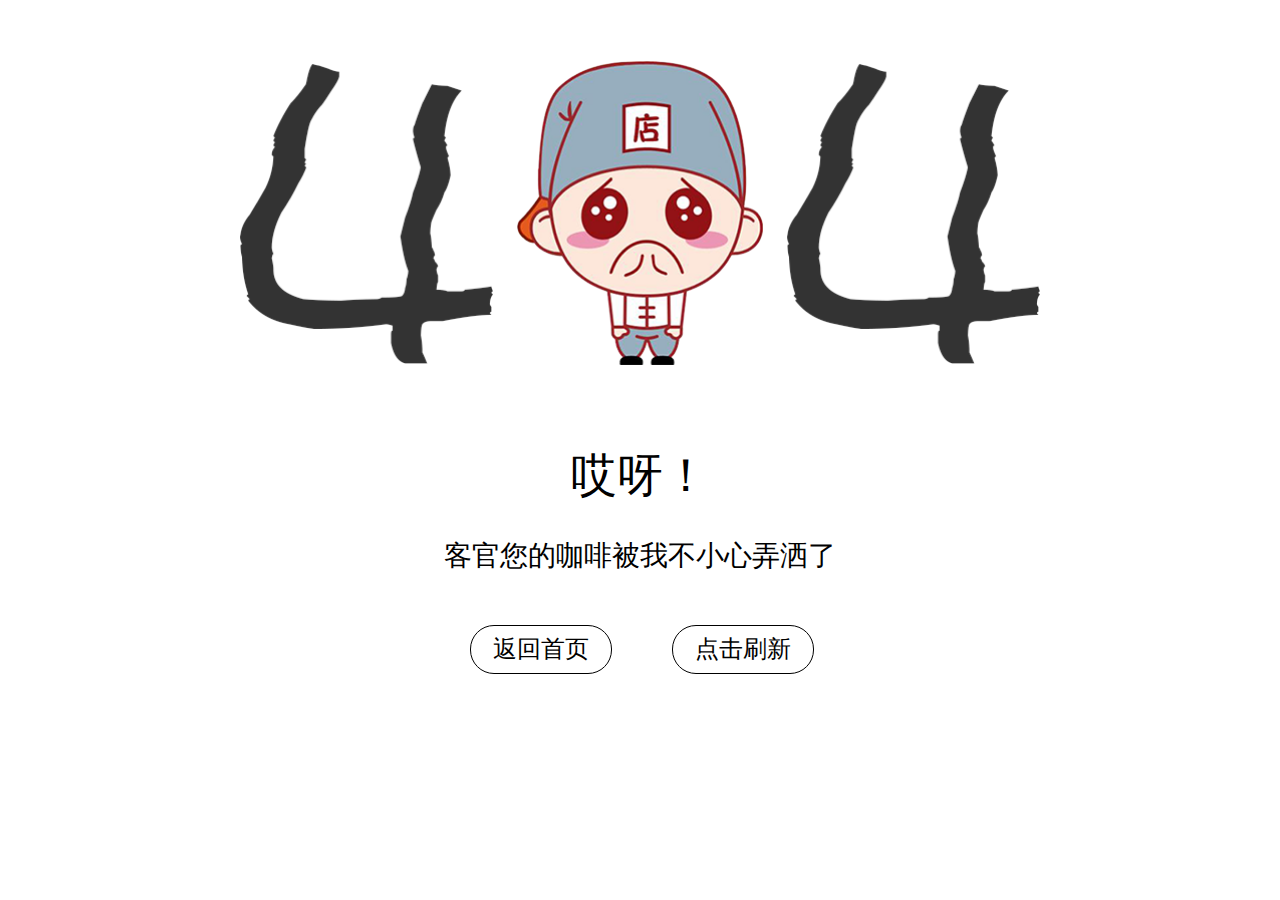
<file: 咖啡长网页/404/index.html>
<!DOCTYPE html>
<html>
	<head>
		<meta charset="utf-8">
		<title></title>
		<link rel="stylesheet" type="text/css" href="css/index.css"/>
	</head>
	<body>
		<div class="header w800 clearfix">
			<img src="images/404_03.png" alt="">
			<p>哎呀！</p>
			<p>客官您的咖啡被我不小心弄洒了</p>
			<div class="return">返回首页</div>
			<div class="refresh">点击刷新</div>
		</div>
	</body>
</html>
</file>
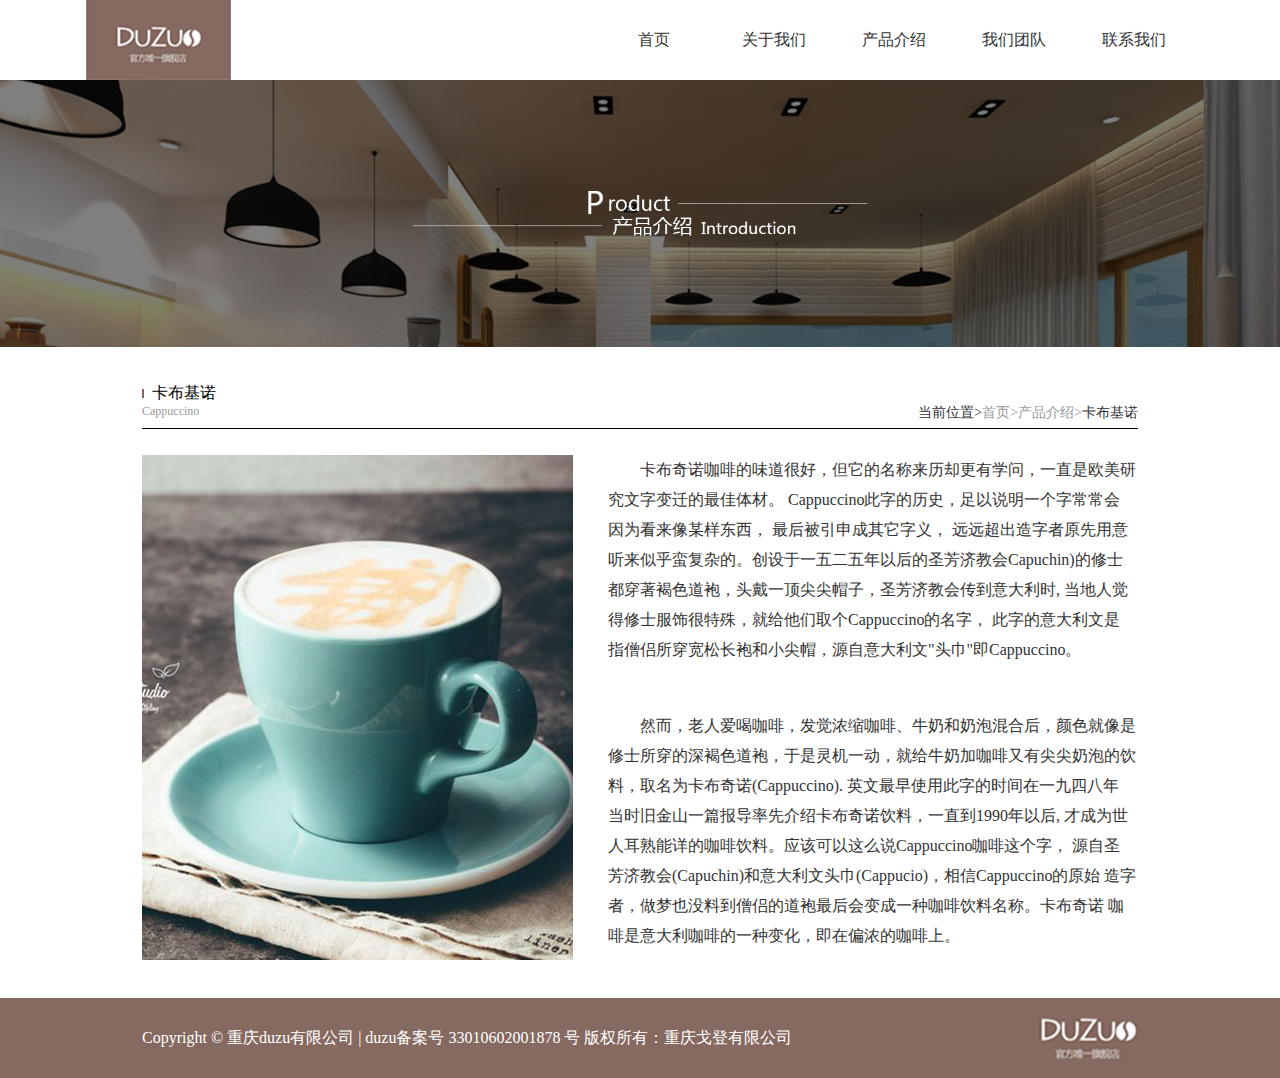
<file: 咖啡长网页/产品展示/卡布基诺/index.html>
<!DOCTYPE html>
<html>
	<head>
		<meta charset="utf-8">
		<title></title>
		<link rel="stylesheet" type="text/css" href="css/index.css"/>
	</head>
	<body>
		<div class="w1200">
			<div class="header_left">
				<a href=""><img src="images/咖啡长网页_02.png" alt=""></a>
			</div>
			<ul class="header_right">
				<li><a href="">首页</a></li>
				<li><a href="">关于我们</a></li>
				<li><a href="">产品介绍</a></li>
				<li><a href="">我们团队</a></li>
				<li><a href="">联系我们</a></li>
			</ul>
		</div>
		<div class="banner">
			<img src="images/卡布基诺_02.png" alt="">
		</div>
		<div class="content w1200 clearfix">
			<div class="content_top clearfix">
				<p><span></span>卡布基诺</p>
				<p><span class="span1">Cappuccino</span><span class="span2"><a href="">当前位置></a><a href="">首页></a><a href="">产品介绍></a><a href="">卡布基诺</a></span></p>
			</div>
			<img src="images/卡布基诺_05.png" alt="" class="pic1">
			<div class="content_R">
				<p>卡布奇诺咖啡的味道很好，但它的名称来历却更有学问，一直是欧美研
究文字变迁的最佳体材。 Cappuccino此字的历史，足以说明一个字常常会
因为看来像某样东西，  最后被引申成其它字义， 远远超出造字者原先用意
听来似乎蛮复杂的。创设于一五二五年以后的圣芳济教会Capuchin)的修士
都穿著褐色道袍，头戴一顶尖尖帽子，圣芳济教会传到意大利时,  当地人觉
得修士服饰很特殊，就给他们取个Cappuccino的名字， 此字的意大利文是
指僧侣所穿宽松长袍和小尖帽，源自意大利文"头巾"即Cappuccino。</p>
				<p>然而，老人爱喝咖啡，发觉浓缩咖啡、牛奶和奶泡混合后，颜色就像是
修士所穿的深褐色道袍，于是灵机一动，就给牛奶加咖啡又有尖尖奶泡的饮
料，取名为卡布奇诺(Cappuccino). 英文最早使用此字的时间在一九四八年
当时旧金山一篇报导率先介绍卡布奇诺饮料，一直到1990年以后, 才成为世
人耳熟能详的咖啡饮料。应该可以这么说Cappuccino咖啡这个字， 源自圣
芳济教会(Capuchin)和意大利文头巾(Cappucio)，相信Cappuccino的原始
造字者，做梦也没料到僧侣的道袍最后会变成一种咖啡饮料名称。卡布奇诺
咖啡是意大利咖啡的一种变化，即在偏浓的咖啡上。</p>
			</div>
		</div>
		<div class="footer clearfix">
			<div class="w1200">
				<p>Copyright © 重庆duzu有限公司 | duzu备案号 33010602001878 号 版权所有：重庆戈登有限公司</p>
				<img src="images/foot.png" alt="">
			</div>
		</div>
	</body>
</html>
</file>
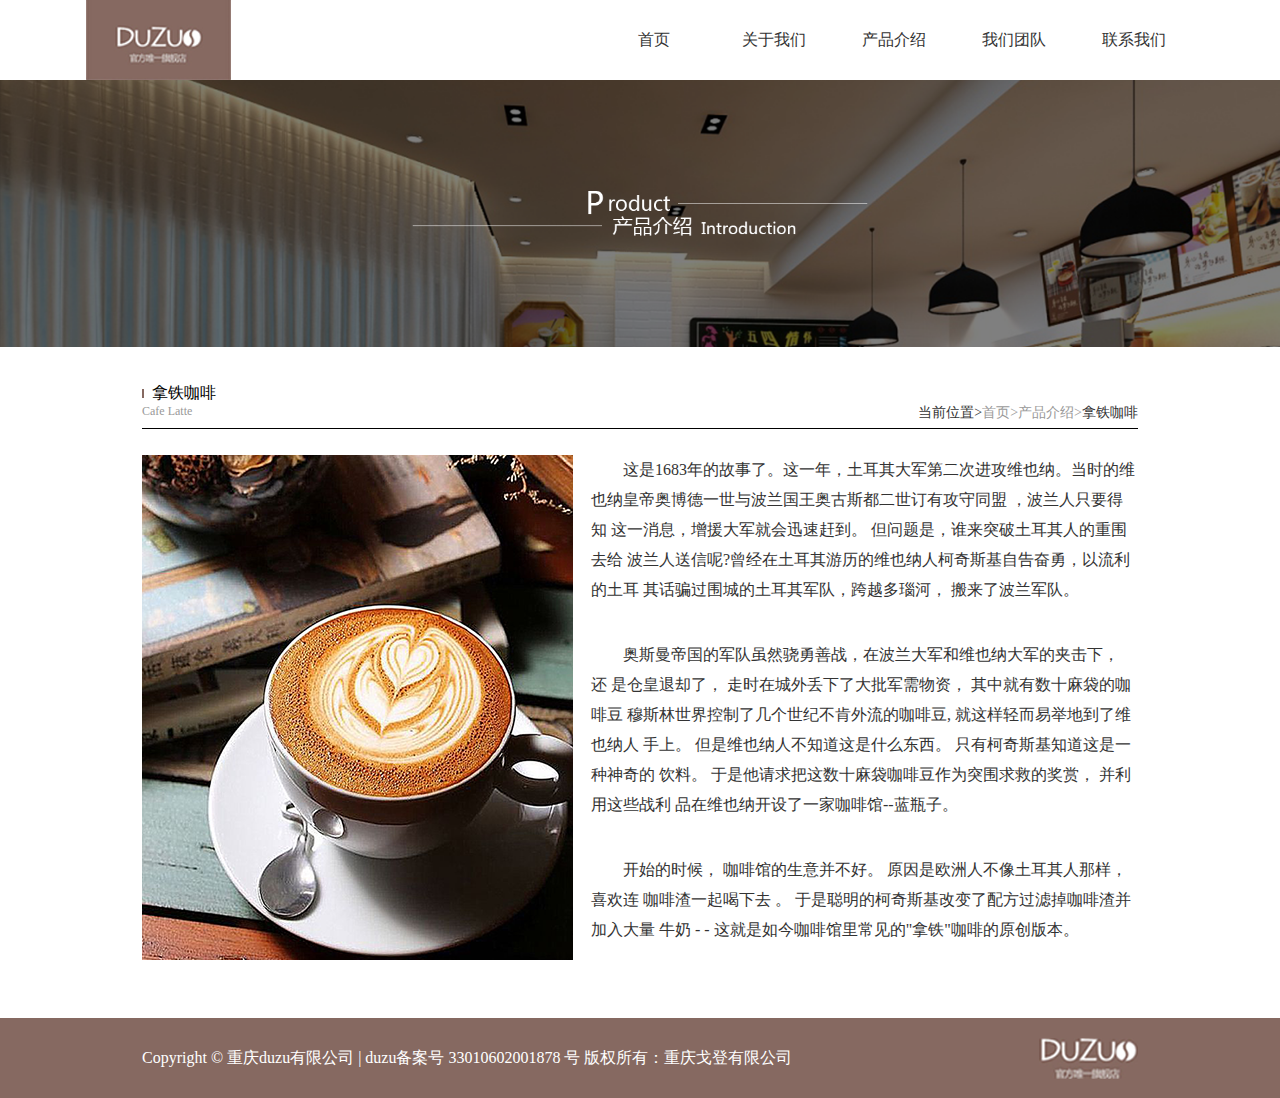
<file: 咖啡长网页/产品展示/拿铁/index.html>
<!DOCTYPE html>
<html>
	<head>
		<meta charset="utf-8">
		<title></title>
		<link rel="stylesheet" type="text/css" href="css/index.css"/>
	</head>
	<body>
		<div class="w1200">
			<div class="header_left">
				<a href=""><img src="images/咖啡长网页_02.png" alt=""></a>
			</div>
			<ul class="header_right">
				<li><a href="">首页</a></li>
				<li><a href="">关于我们</a></li>
				<li><a href="">产品介绍</a></li>
				<li><a href="">我们团队</a></li>
				<li><a href="">联系我们</a></li>
			</ul>
		</div>
		<div class="banner">
			<img src="images/拿铁_02.png" alt="">
		</div>
		<div class="content w1200 clearfix">
			<div class="content_top clearfix">
				<p><span></span>拿铁咖啡</p>
				<p><span class="span1">Cafe Latte</span><span class="span2"><a href="">当前位置></a><a href="">首页></a><a href="">产品介绍></a><a href="">拿铁咖啡</a></span></p>
			</div>
			<img src="images/拿铁_05.png" alt="" class="pic1">
			<div class="content_R">
				<p>这是1683年的故事了。这一年，土耳其大军第二次进攻维也纳。当时的维
也纳皇帝奥博德一世与波兰国王奥古斯都二世订有攻守同盟 ，波兰人只要得知
这一消息，增援大军就会迅速赶到。 但问题是，谁来突破土耳其人的重围去给
波兰人送信呢?曾经在土耳其游历的维也纳人柯奇斯基自告奋勇，以流利的土耳
其话骗过围城的土耳其军队，跨越多瑙河， 搬来了波兰军队。</p>
				<p>奥斯曼帝国的军队虽然骁勇善战，在波兰大军和维也纳大军的夹击下， 还
是仓皇退却了， 走时在城外丢下了大批军需物资， 其中就有数十麻袋的咖啡豆
穆斯林世界控制了几个世纪不肯外流的咖啡豆, 就这样轻而易举地到了维也纳人
手上。 但是维也纳人不知道这是什么东西。 只有柯奇斯基知道这是一种神奇的
饮料。 于是他请求把这数十麻袋咖啡豆作为突围求救的奖赏， 并利用这些战利
品在维也纳开设了一家咖啡馆--蓝瓶子。</p>
				<p>开始的时候， 咖啡馆的生意并不好。 原因是欧洲人不像土耳其人那样，喜欢连
咖啡渣一起喝下去 。 于是聪明的柯奇斯基改变了配方过滤掉咖啡渣并加入大量
牛奶  - - 这就是如今咖啡馆里常见的"拿铁"咖啡的原创版本。</p>
			</div>
		</div>
		<div class="footer clearfix">
			<div class="w1200">
				<p>Copyright © 重庆duzu有限公司 | duzu备案号 33010602001878 号 版权所有：重庆戈登有限公司</p>
				<img src="images/foot.png" alt="">
			</div>
		</div>
	</body>
</html>
</file>
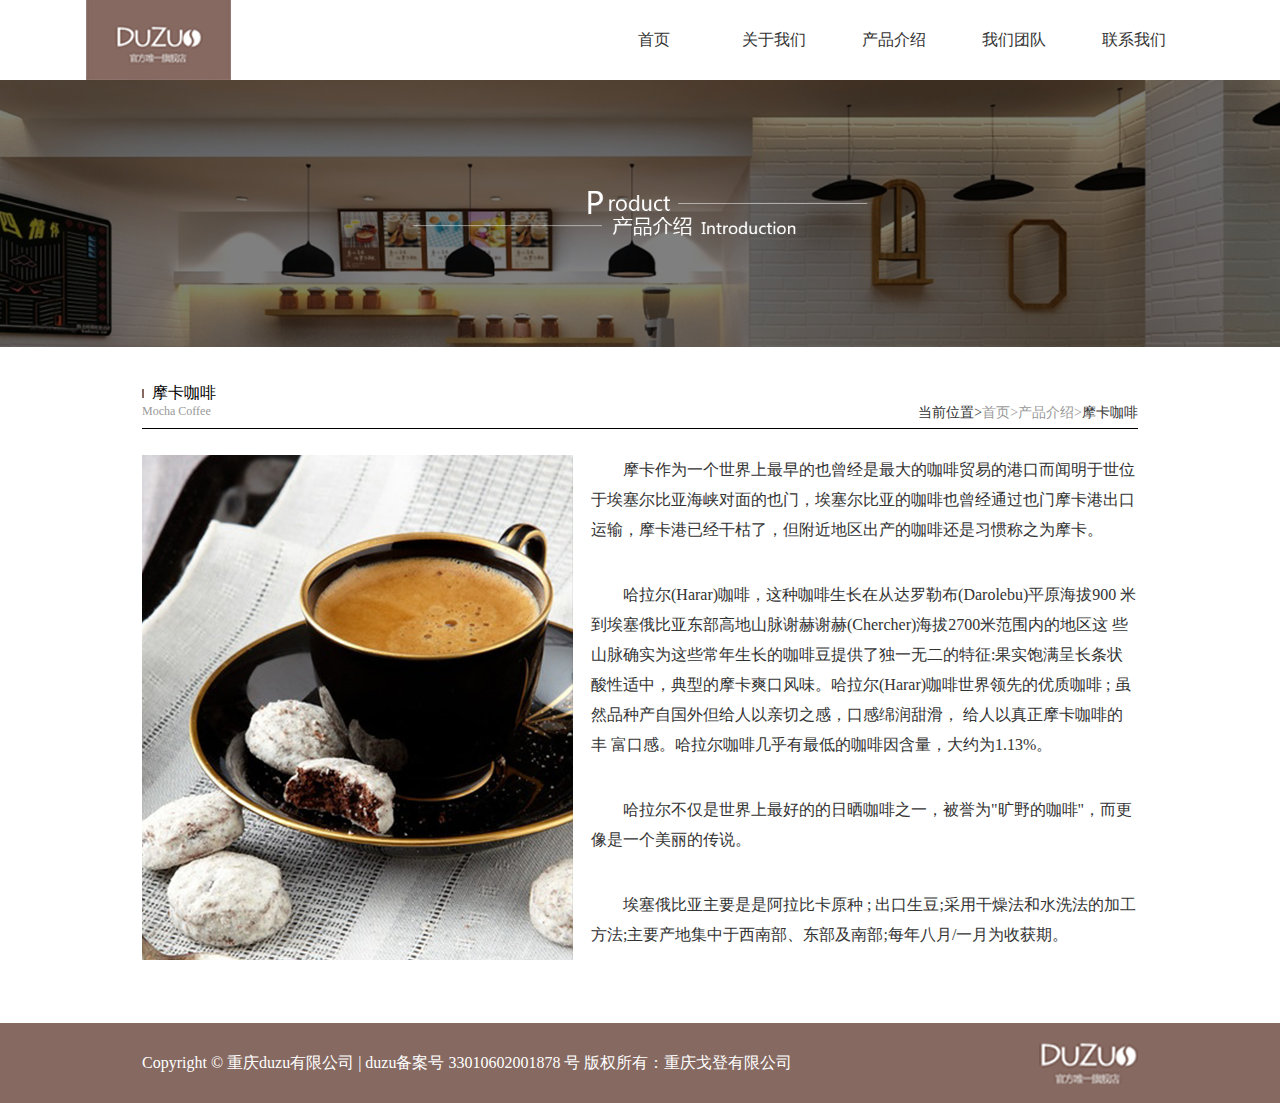
<file: 咖啡长网页/产品展示/摩卡/index.html>
<!DOCTYPE html>
<html>
	<head>
		<meta charset="utf-8">
		<title></title>
		<link rel="stylesheet" type="text/css" href="css/index.css"/>
	</head>
	<body>
		<div class="w1200">
			<div class="header_left">
				<a href=""><img src="images/咖啡长网页_02.png" alt=""></a>
			</div>
			<ul class="header_right">
				<li><a href="">首页</a></li>
				<li><a href="">关于我们</a></li>
				<li><a href="">产品介绍</a></li>
				<li><a href="">我们团队</a></li>
				<li><a href="">联系我们</a></li>
			</ul>
		</div>
		<div class="banner">
			<img src="images/摩卡_02.png" alt="">
		</div>
		<div class="content w1200 clearfix">
			<div class="content_top clearfix">
				<p><span></span>摩卡咖啡</p>
				<p><span class="span1">Mocha Coffee</span><span class="span2"><a href="">当前位置></a><a href="">首页></a><a href="">产品介绍></a><a href="">摩卡咖啡</a></span></p>
			</div>
			<img src="images/摩卡_05.png" alt="" class="pic1">
			<div class="content_R">
				<p>摩卡作为一个世界上最早的也曾经是最大的咖啡贸易的港口而闻明于世位
于埃塞尔比亚海峡对面的也门，埃塞尔比亚的咖啡也曾经通过也门摩卡港出口
运输，摩卡港已经干枯了，但附近地区出产的咖啡还是习惯称之为摩卡。</p>
				<p>哈拉尔(Harar)咖啡，这种咖啡生长在从达罗勒布(Darolebu)平原海拔900
米到埃塞俄比亚东部高地山脉谢赫谢赫(Chercher)海拔2700米范围内的地区这
些山脉确实为这些常年生长的咖啡豆提供了独一无二的特征:果实饱满呈长条状
酸性适中，典型的摩卡爽口风味。哈拉尔(Harar)咖啡世界领先的优质咖啡 ; 虽
然品种产自国外但给人以亲切之感，口感绵润甜滑， 给人以真正摩卡咖啡的丰
富口感。哈拉尔咖啡几乎有最低的咖啡因含量，大约为1.13%。</p>
				<p>哈拉尔不仅是世界上最好的的日晒咖啡之一，被誉为"旷野的咖啡"，而更
像是一个美丽的传说。</p>
				<p> 埃塞俄比亚主要是是阿拉比卡原种 ; 出口生豆;采用干燥法和水洗法的加工
方法;主要产地集中于西南部、东部及南部;每年八月/一月为收获期。</p>
			</div>
		</div>
		<div class="footer clearfix">
			<div class="w1200">
				<p>Copyright © 重庆duzu有限公司 | duzu备案号 33010602001878 号 版权所有：重庆戈登有限公司</p>
				<img src="images/foot.png" alt="">
			</div>
		</div>
	</body>
</html>
</file>
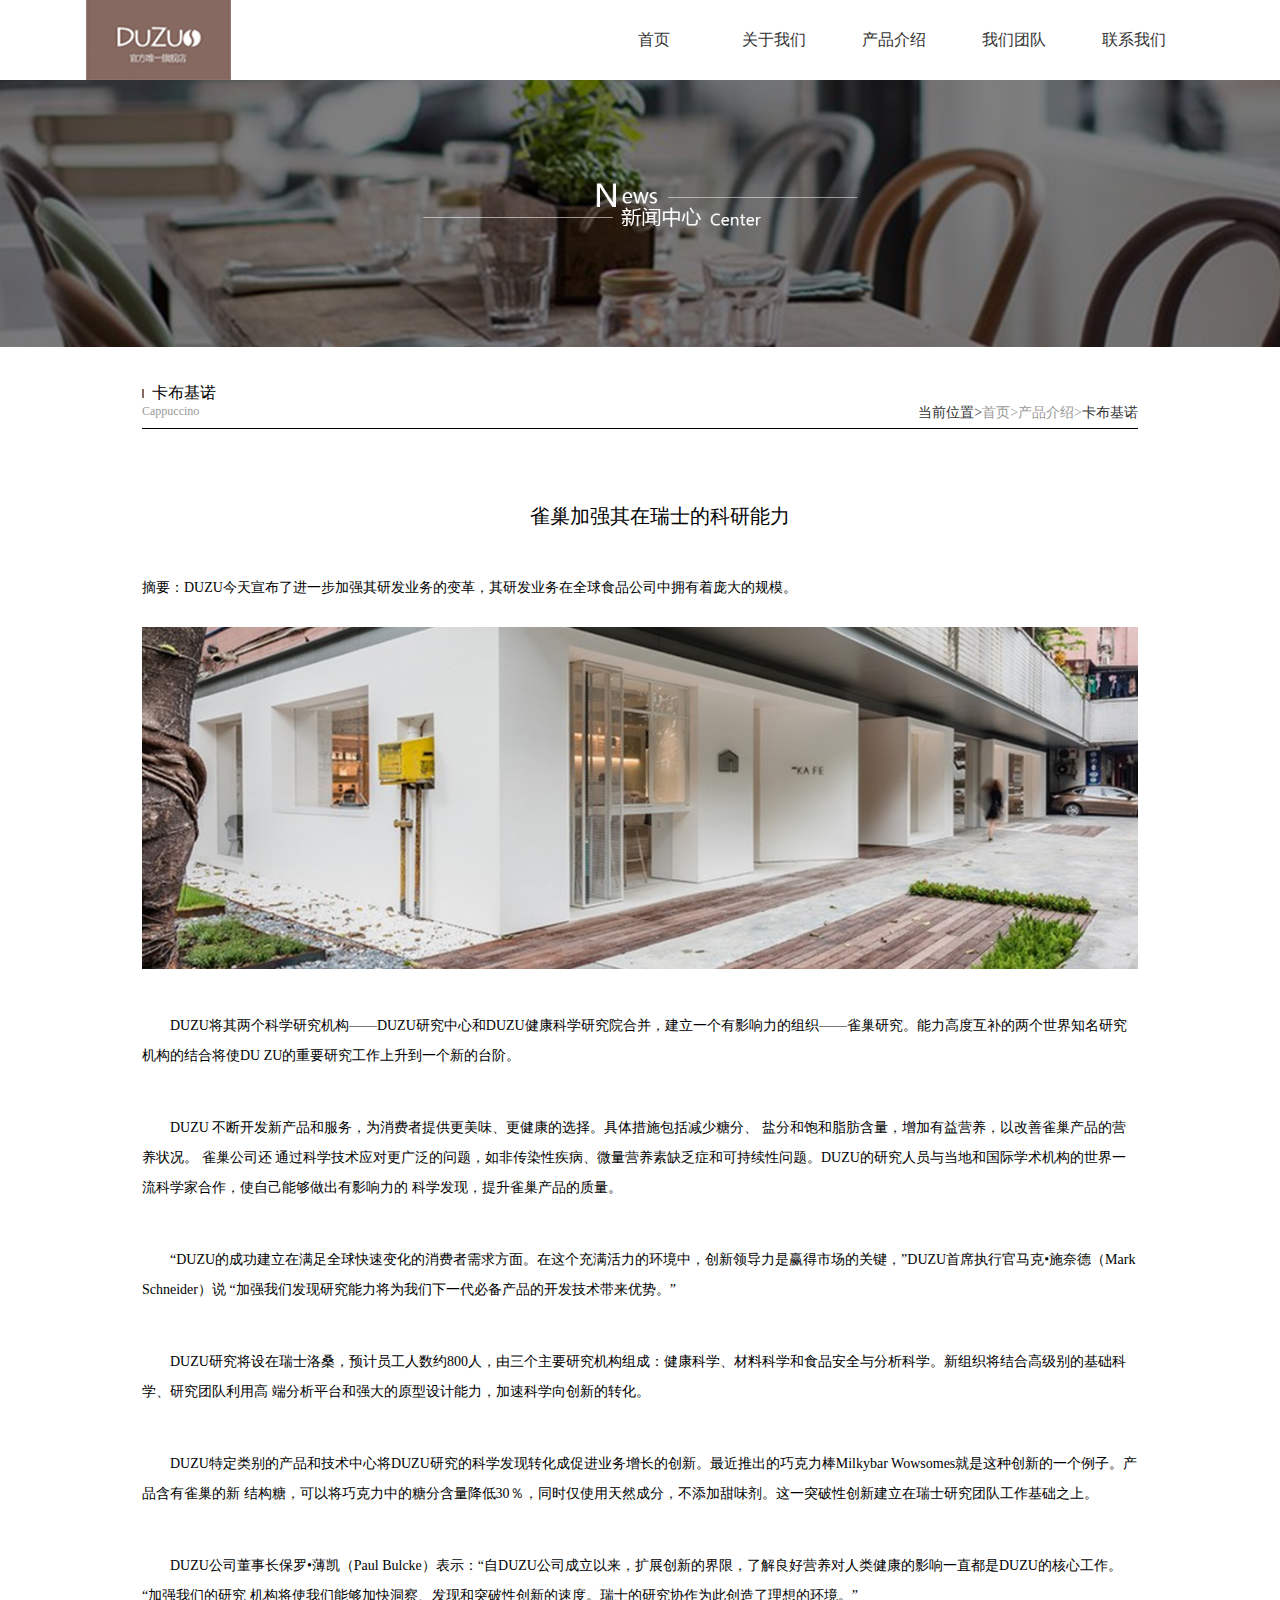
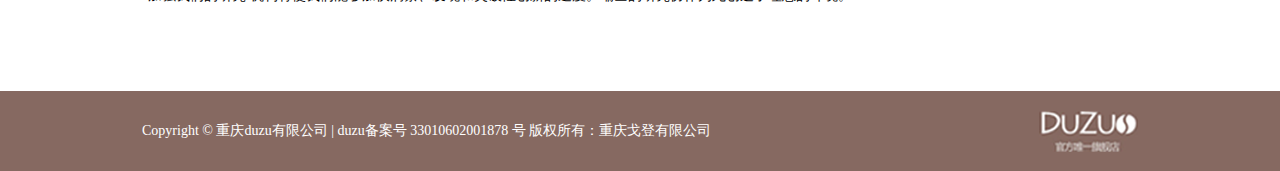
<file: 咖啡长网页/关于我们/三级网页/index.html>
<!DOCTYPE html>
<html>
	<head>
		<meta charset="utf-8">
		<title></title>
		<link rel="stylesheet" href="css/index.css">
	</head>
	<body>
		<div class="w1200">
			<div class="header_left">
				<a href=""><img src="images/咖啡长网页_02.png" alt=""></a>
			</div>
			<ul class="header_right">
				<li><a href="">首页</a></li>
				<li><a href="">关于我们</a></li>
				<li><a href="">产品介绍</a></li>
				<li><a href="">我们团队</a></li>
				<li><a href="">联系我们</a></li>
			</ul>
		</div>
		<div class="banner">
			<img src="images/三级网页_02.png" alt="">
		</div>
		<div class="content w1200 clearfix">
			<div class="content_top clearfix">
				<p><span></span>卡布基诺</p>
				<p><span class="span1">Cappuccino</span><span class="span2"><a href="">当前位置></a><a href="">首页></a><a href="">产品介绍></a><a href="">卡布基诺</a></span></p>
			</div>
			<div class="qc_content">
				<p class="p1">雀巢加强其在瑞士的科研能力</p>
				<p class="p2">摘要：DUZU今天宣布了进一步加强其研发业务的变革，其研发业务在全球食品公司中拥有着庞大的规模。</p>
				<img src="images/三级网页_05.png" alt="">
				<p>DUZU将其两个科学研究机构——DUZU研究中心和DUZU健康科学研究院合并，建立一个有影响力的组织——雀巢研究。能力高度互补的两个世界知名研究机构的结合将使DU
ZU的重要研究工作上升到一个新的台阶。
</p>
				<p> DUZU 不断开发新产品和服务，为消费者提供更美味、更健康的选择。具体措施包括减少糖分、 盐分和饱和脂肪含量，增加有益营养，以改善雀巢产品的营养状况。 雀巢公司还
通过科学技术应对更广泛的问题，如非传染性疾病、微量营养素缺乏症和可持续性问题。DUZU的研究人员与当地和国际学术机构的世界一流科学家合作，使自己能够做出有影响力的
科学发现，提升雀巢产品的质量。</p>
				<p>“DUZU的成功建立在满足全球快速变化的消费者需求方面。在这个充满活力的环境中，创新领导力是赢得市场的关键，”DUZU首席执行官马克•施奈德（Mark Schneider）说
“加强我们发现研究能力将为我们下一代必备产品的开发技术带来优势。”</p>
				<p>DUZU研究将设在瑞士洛桑，预计员工人数约800人，由三个主要研究机构组成：健康科学、材料科学和食品安全与分析科学。新组织将结合高级别的基础科学、研究团队利用高
端分析平台和强大的原型设计能力，加速科学向创新的转化。</p>
				<p>DUZU特定类别的产品和技术中心将DUZU研究的科学发现转化成促进业务增长的创新。最近推出的巧克力棒Milkybar Wowsomes就是这种创新的一个例子。产品含有雀巢的新
结构糖，可以将巧克力中的糖分含量降低30％，同时仅使用天然成分，不添加甜味剂。这一突破性创新建立在瑞士研究团队工作基础之上。
</p>
				<p>  DUZU公司董事长保罗•薄凯（Paul Bulcke）表示：“自DUZU公司成立以来，扩展创新的界限，了解良好营养对人类健康的影响一直都是DUZU的核心工作。“加强我们的研究
机构将使我们能够加快洞察、发现和突破性创新的速度。瑞士的研究协作为此创造了理想的环境。”</p>
			</div>
		</div>
		
		
		
		
		
		
		<div class="footer clearfix">
			<div class="w1200">
				<p>Copyright © 重庆duzu有限公司 | duzu备案号 33010602001878 号 版权所有：重庆戈登有限公司</p>
				<img src="images/foot.png" alt="">
			</div>
		</div>
	</body>
</html>
</file>
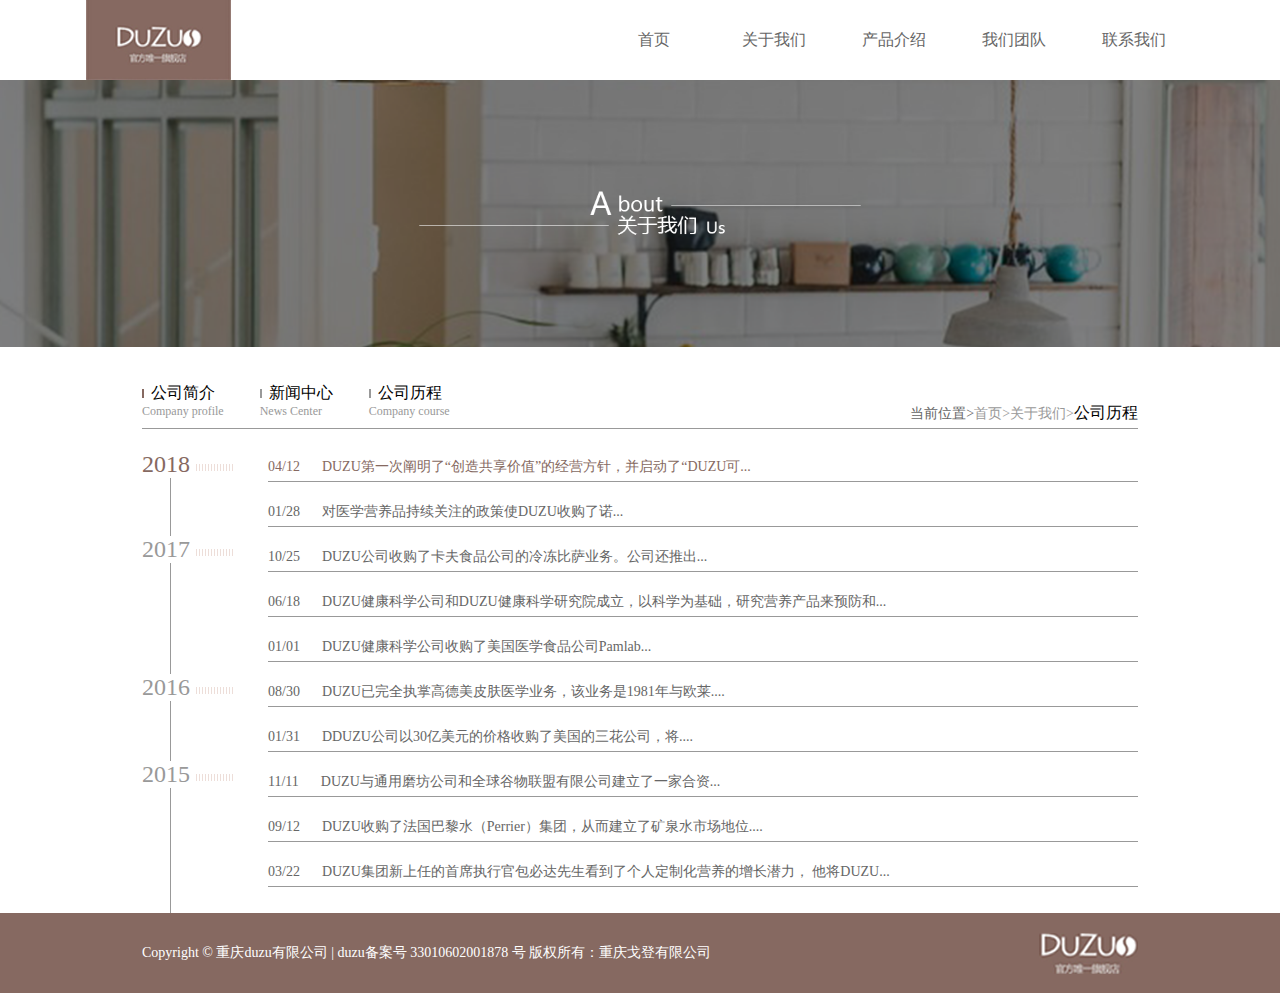
<file: 咖啡长网页/关于我们/公司历程/index.html>
<!DOCTYPE html>
<html>
	<head>
		<meta charset="utf-8">
		<title></title>
		<link rel="stylesheet" href="css/index.css">
	</head>
	<body>
		<div class="w1200">
			<div class="header_left">
				<a href=""><img src="images/咖啡长网页_02.png" alt=""></a>
			</div>
			<ul class="header_right">
				<li><a href="">首页</a></li>
				<li><a href="">关于我们</a></li>
				<li><a href="">产品介绍</a></li>
				<li><a href="">我们团队</a></li>
				<li><a href="">联系我们</a></li>
			</ul>
		</div>
		<div class="banner">
			<img src="images/公司历程_02.png" alt="">
		</div>
		<div class="content w1200">
			<div class="content_all clearfix">
				<div class="item_all">
					<div class="item">
						<p><span class="span1"></span>公司简介</p>
						<p>Company profile</p>
					</div>
					<div class="item">
						<p><span class="span"></span>新闻中心</p>
						<p>News Center</p>
					</div>
					<div class="item">
						<p><span class="span"></span>公司历程</p>
						<p>Company course</p>
					</div>
				</div>
				<div class="about">
					<p><a href="">当前位置></a><a href="">首页></a><a href="">关于我们></a><a href=""></a>公司历程</p>
				</div>
			</div>
			<div class="content_body clearfix">
				<div class="body_left">
					<p>2018 <img src="images/公司历程_05.png" alt=""></p>
					<div></div>
					<p>2017 <img src="images/公司历程_05.png" alt=""></p>
					<div></div>
					<p>2016 <img src="images/公司历程_05.png" alt=""></p>
					<div></div>
					<p>2015 <img src="images/公司历程_05.png" alt=""></p>
					<div></div>
				</div>
				<div class="body_right">
					<p>04/12<a href="">DUZU第一次阐明了“创造共享价值”的经营方针，并启动了“DUZU可...</a></p>
					<p>01/28<a href="">对医学营养品持续关注的政策使DUZU收购了诺...</a></p>
					<p>10/25<a href="">DUZU公司收购了卡夫食品公司的冷冻比萨业务。公司还推出...</a></p>
					<p>06/18<a href="">DUZU健康科学公司和DUZU健康科学研究院成立，以科学为基础，研究营养产品来预防和...</a></p>
					<p>01/01<a href="">DUZU健康科学公司收购了美国医学食品公司Pamlab...</a></p>
					<p>08/30<a href="">DUZU已完全执掌高德美皮肤医学业务，该业务是1981年与欧莱....</a></p>
					<p>01/31<a href="">DDUZU公司以30亿美元的价格收购了美国的三花公司，将....</a></p>
					<p>11/11<a href="">DUZU与通用磨坊公司和全球谷物联盟有限公司建立了一家合资...</a></p>
					<p>09/12<a href="">DUZU收购了法国巴黎水（Perrier）集团，从而建立了矿泉水市场地位....</a></p>
					<p>03/22<a href="">DUZU集团新上任的首席执行官包必达先生看到了个人定制化营养的增长潜力， 他将DUZU...</a></p>
				</div>
			</div>
		</div>
		
		
		
		<div class="footer clearfix">
			<div class="w1200">
				<p>Copyright © 重庆duzu有限公司 | duzu备案号 33010602001878 号 版权所有：重庆戈登有限公司</p>
				<img src="images/foot.png" alt="">
			</div>
		</div>
	</body>
</html>
</file>
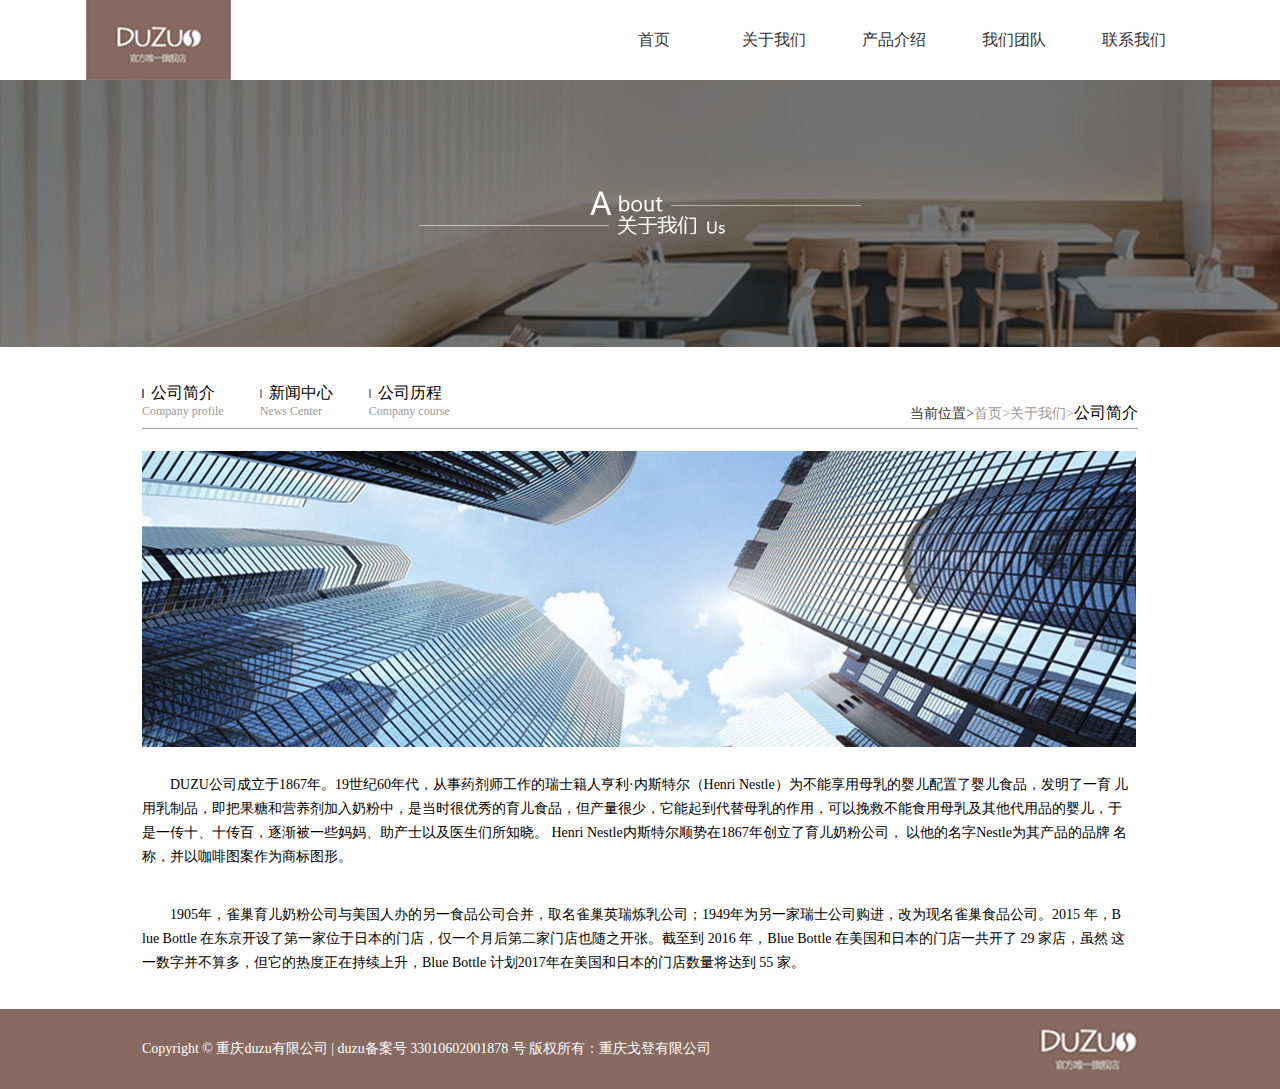
<file: 咖啡长网页/关于我们/公司简介/index.html>
<!DOCTYPE html>
<html>
	<head>
		<meta charset="utf-8">
		<title></title>
		<link rel="stylesheet" type="text/css" href="css/index.css"/>
	</head>
	<body>
		<div class="w1200">
			<div class="header_left">
				<a href=""><img src="images/咖啡长网页_02.png" alt=""></a>
			</div>
			<ul class="header_right">
				<li><a href="">首页</a></li>
				<li><a href="">关于我们</a></li>
				<li><a href="">产品介绍</a></li>
				<li><a href="">我们团队</a></li>
				<li><a href="">联系我们</a></li>
			</ul>
		</div>
		<div class="banner">
			<img src="images/公司简介_02.png" alt="">
		</div>
		<div class="content w1200">
			<div class="content_all clearfix">
				<div class="item_all">
					<div class="item">
						<p><span class="span1"></span>公司简介</p>
						<p>Company profile</p>
					</div>
					<div class="item">
						<p><span class="span"></span>新闻中心</p>
						<p>News Center</p>
					</div>
					<div class="item">
						<p><span class="span"></span>公司历程</p>
						<p>Company course</p>
					</div>
				</div>
				<div class="about">
					<p><a href="">当前位置></a><a href="">首页></a><a href="">关于我们></a><a href=""></a>公司简介</p>
				</div>
			</div>
			<img src="images/公司简介_05.png" alt="">
			<p class="settle1">DUZU公司成立于1867年。19世纪60年代，从事药剂师工作的瑞士籍人亨利·内斯特尔（Henri Nestle）为不能享用母乳的婴儿配置了婴儿食品，发明了一育
儿用乳制品，即把果糖和营养剂加入奶粉中，是当时很优秀的育儿食品，但产量很少，它能起到代替母乳的作用，可以挽救不能食用母乳及其他代用品的婴儿，于
是一传十、十传百，逐渐被一些妈妈、助产士以及医生们所知晓。 Henri Nestle内斯特尔顺势在1867年创立了育儿奶粉公司， 以他的名字Nestle为其产品的品牌
名称，并以咖啡图案作为商标图形。</p>
			<p class="settle2">1905年，雀巢育儿奶粉公司与美国人办的另一食品公司合并，取名雀巢英瑞炼乳公司；1949年为另一家瑞士公司购进，改为现名雀巢食品公司。2015 年，B
lue Bottle 在东京开设了第一家位于日本的门店，仅一个月后第二家门店也随之开张。截至到 2016 年，Blue Bottle 在美国和日本的门店一共开了 29 家店，虽然
这一数字并不算多，但它的热度正在持续上升，Blue Bottle 计划2017年在美国和日本的门店数量将达到 55 家。</p>
		</div>
		<div class="footer clearfix">
			<div class="w1200">
				<p>Copyright © 重庆duzu有限公司 | duzu备案号 33010602001878 号 版权所有：重庆戈登有限公司</p>
				<img src="images/foot.png" alt="">
			</div>
		</div>
	</body>
</html>
</file>
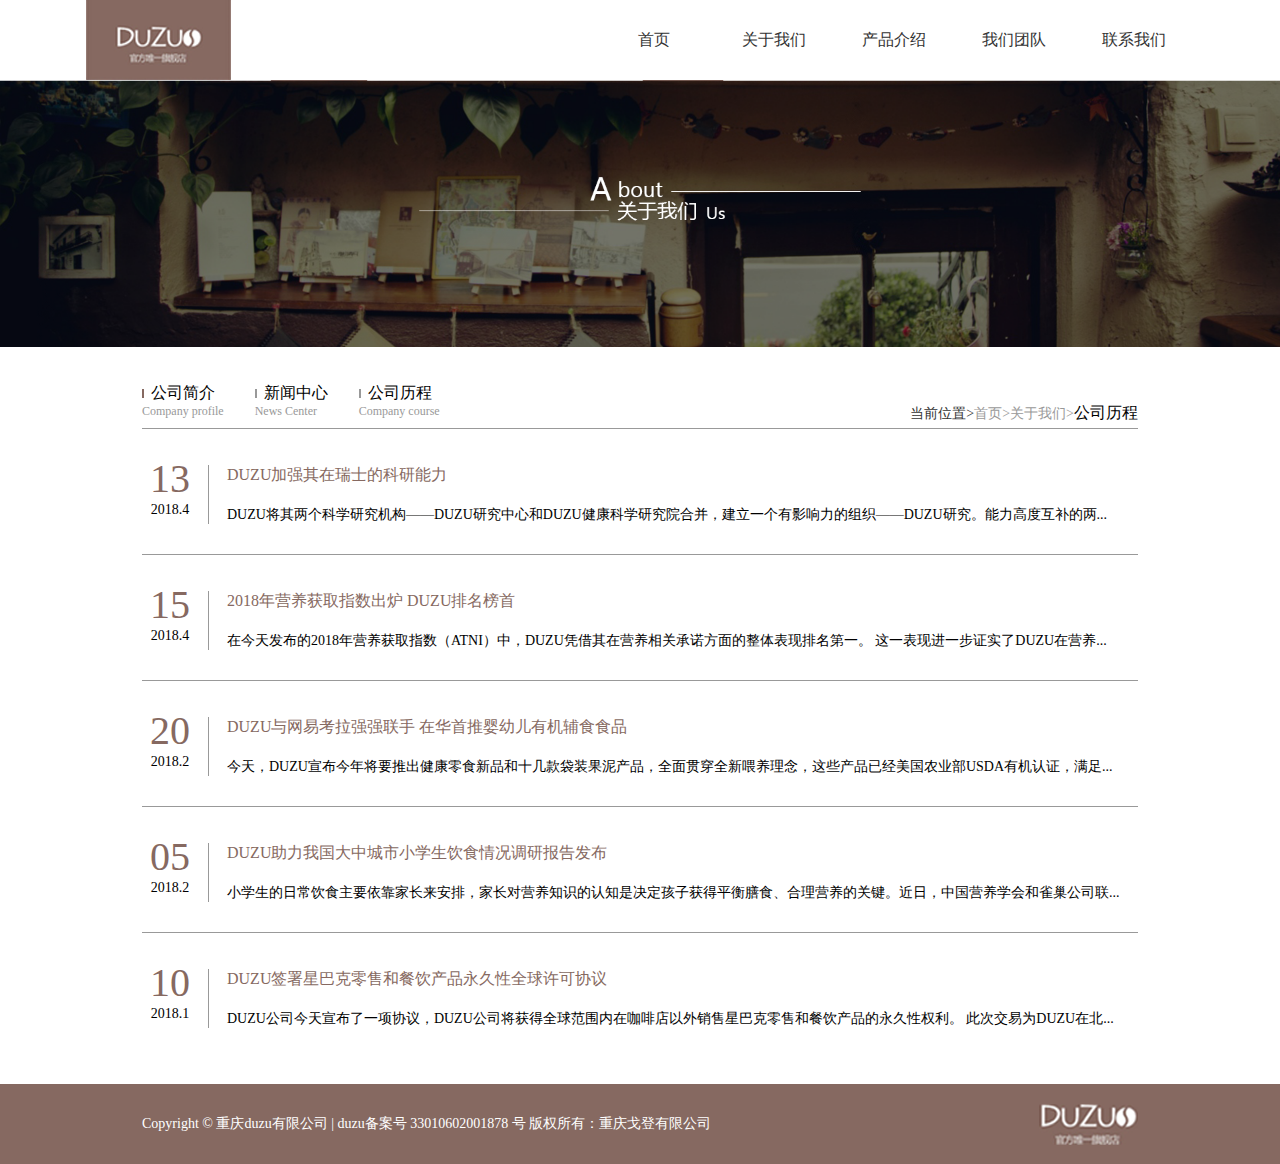
<file: 咖啡长网页/关于我们/新闻中心/index.html>
<!DOCTYPE html>
<html>
	<head>
		<meta charset="utf-8">
		<title></title>
		<link rel="stylesheet" href="css/index.css">
	</head>
	<body>
		<div class="w1200">
			<div class="header_left">
				<a href=""><img src="images/咖啡长网页_02.png" alt=""></a>
			</div>
			<ul class="header_right">
				<li><a href="">首页</a></li>
				<li><a href="">关于我们</a></li>
				<li><a href="">产品介绍</a></li>
				<li><a href="">我们团队</a></li>
				<li><a href="">联系我们</a></li>
			</ul>
		</div>
		<div class="banner">
			<img src="images/新闻中心_02.png" alt="">
		</div>
		<div class="content w1200">
			<div class="content_all clearfix">
				<div class="item_all">
					<div class="item">
						<p><span class="span1"></span>公司简介</p>
						<p>Company profile</p>
					</div>
					<div class="item">
						<p><span class="span"></span>新闻中心</p>
						<p>News Center</p>
					</div>
					<div class="item">
						<p><span class="span"></span>公司历程</p>
						<p>Company course</p>
					</div>
				</div>
				<div class="about">
					<p><a href="">当前位置></a><a href="">首页></a><a href="">关于我们></a><a href=""></a>公司历程</p>
				</div>
			</div>
			<div class="content_body clearfix">
				<div class="body_left">
					<p>13</p>
					<p>2018.4</p>
				</div>
				<div class="body_right">
					<p>DUZU加强其在瑞士的科研能力</p>
					<p>DUZU将其两个科学研究机构——DUZU研究中心和DUZU健康科学研究院合并，建立一个有影响力的组织——DUZU研究。能力高度互补的两...</p>
				</div>
			</div>
			<div class="content_body clearfix">
				<div class="body_left">
					<p>15</p>
					<p>2018.4</p>
				</div>
				<div class="body_right">
					<p>2018年营养获取指数出炉 DUZU排名榜首</p>
					<p>在今天发布的2018年营养获取指数（ATNI）中，DUZU凭借其在营养相关承诺方面的整体表现排名第一。 这一表现进一步证实了DUZU在营养...</p>
				</div>
			</div>
			<div class="content_body clearfix">
				<div class="body_left">
					<p>20</p>
					<p>2018.2</p>
				</div>
				<div class="body_right">
					<p>DUZU与网易考拉强强联手 在华首推婴幼儿有机辅食食品</p>
					<p>今天，DUZU宣布今年将要推出健康零食新品和十几款袋装果泥产品，全面贯穿全新喂养理念，这些产品已经美国农业部USDA有机认证，满足...</p>
				</div>
			</div>
			
			<div class="content_body clearfix">
				<div class="body_left">
					<p>05</p>
					<p>2018.2</p>
				</div>
				<div class="body_right">
					<p>DUZU助力我国大中城市小学生饮食情况调研报告发布</p>
					<p>小学生的日常饮食主要依靠家长来安排，家长对营养知识的认知是决定孩子获得平衡膳食、合理营养的关键。近日，中国营养学会和雀巢公司联...</p>
				</div>
			</div>
			<div class="content_body clearfix content_last">
				<div class="body_left">
					<p>10</p>
					<p>2018.1</p>
				</div>
				<div class="body_right">
					<p>DUZU签署星巴克零售和餐饮产品永久性全球许可协议</p>
					<p>DUZU公司今天宣布了一项协议，DUZU公司将获得全球范围内在咖啡店以外销售星巴克零售和餐饮产品的永久性权利。 此次交易为DUZU在北...</p>
				</div>
			</div>
		</div>
		
		
		
		<div class="footer clearfix">
			<div class="w1200">
				<p>Copyright © 重庆duzu有限公司 | duzu备案号 33010602001878 号 版权所有：重庆戈登有限公司</p>
				<img src="images/foot.png" alt="">
			</div>
		</div>
	</body>
</html>
</file>
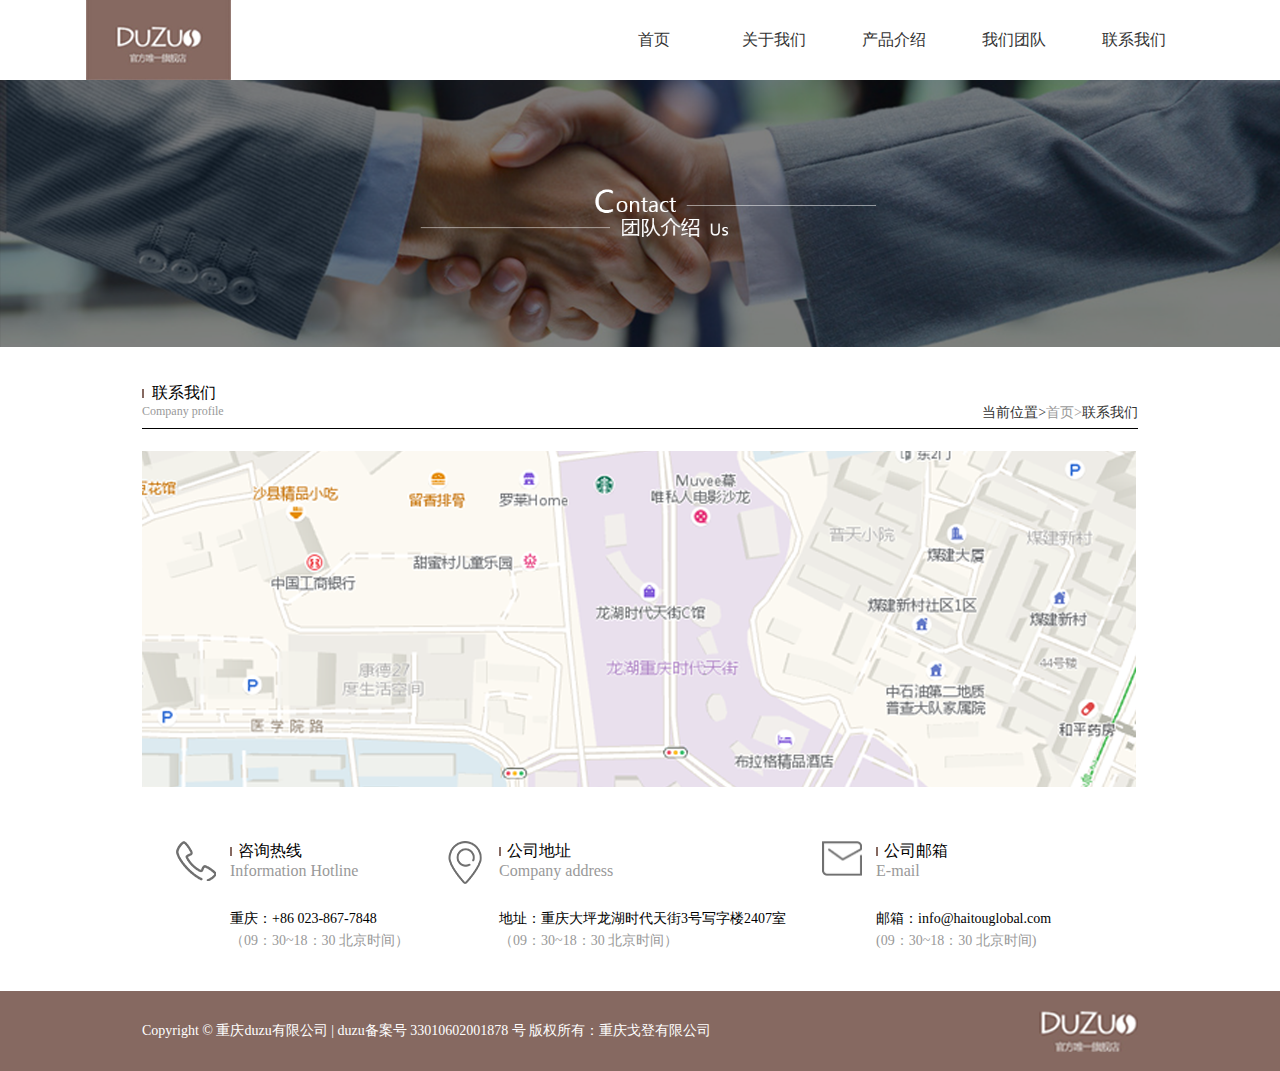
<file: 咖啡长网页/联系我们/联系我们/index.html>
<!DOCTYPE html>
<html>
	<head>
		<meta charset="utf-8">
		<title></title>
		<link rel="stylesheet" type="text/css" href="css/index.css"/>
	</head>
	<body>
		<div class="w1200">
			<div class="header_left">
				<a href=""><img src="images/咖啡长网页_02.png" alt=""></a>
			</div>
			<ul class="header_right">
				<li><a href="">首页</a></li>
				<li><a href="">关于我们</a></li>
				<li><a href="">产品介绍</a></li>
				<li><a href="">我们团队</a></li>
				<li><a href="">联系我们</a></li>
			</ul>
		</div>
		<div class="banner">
			<img src="images/联系我们_02.png" alt="">
		</div>
		<div class="content w1200 clearfix">
			<div class="content_top clearfix">
				<p><span></span>联系我们</p>
				<p><span class="span1">Company profile</span><span class="span2"><a href="">当前位置></a><a href="">首页></a><a href="">联系我们</a></span></p>
			</div>
			<div class="content_bottom">
				<img src="images/联系我们_05.png" alt="" class="pic">
				<div class="content_all">
					<div class="item clearfix">
						<img src="images/phone.png" alt="">
						<div class="word">
							<p><span></span>咨询热线</p>
							<p>Information Hotline</p>
							<p>重庆：+86 023-867-7848</p>
							<p>（09：30~18：30 北京时间）</p>
						</div>
					</div>
					<div class="item clearfix">
						<img src="images/diwei.png" alt="">
						<div class="word">
							<p><span></span>公司地址</p>
							<p>Company address</p>
							<p>地址：重庆大坪龙湖时代天街3号写字楼2407室</p>
							<p>（09：30~18：30 北京时间）</p>
						</div>
					</div>
					<div class="item clearfix">
						<img src="images/email.png" alt="">
						<div class="word">
							<p><span></span>公司邮箱</p>
							<p>E-mail</p>
							<p>邮箱：info@haitouglobal.com</p>
							<p>(09：30~18：30 北京时间)</p>
						</div>
					</div>
				</div>
			</div>
		</div>
		<div class="footer clearfix">
			<div class="w1200">
				<p>Copyright © 重庆duzu有限公司 | duzu备案号 33010602001878 号 版权所有：重庆戈登有限公司</p>
				<img src="images/foot.png" alt="">
			</div>
		</div>
	</body>
</html>
</file>
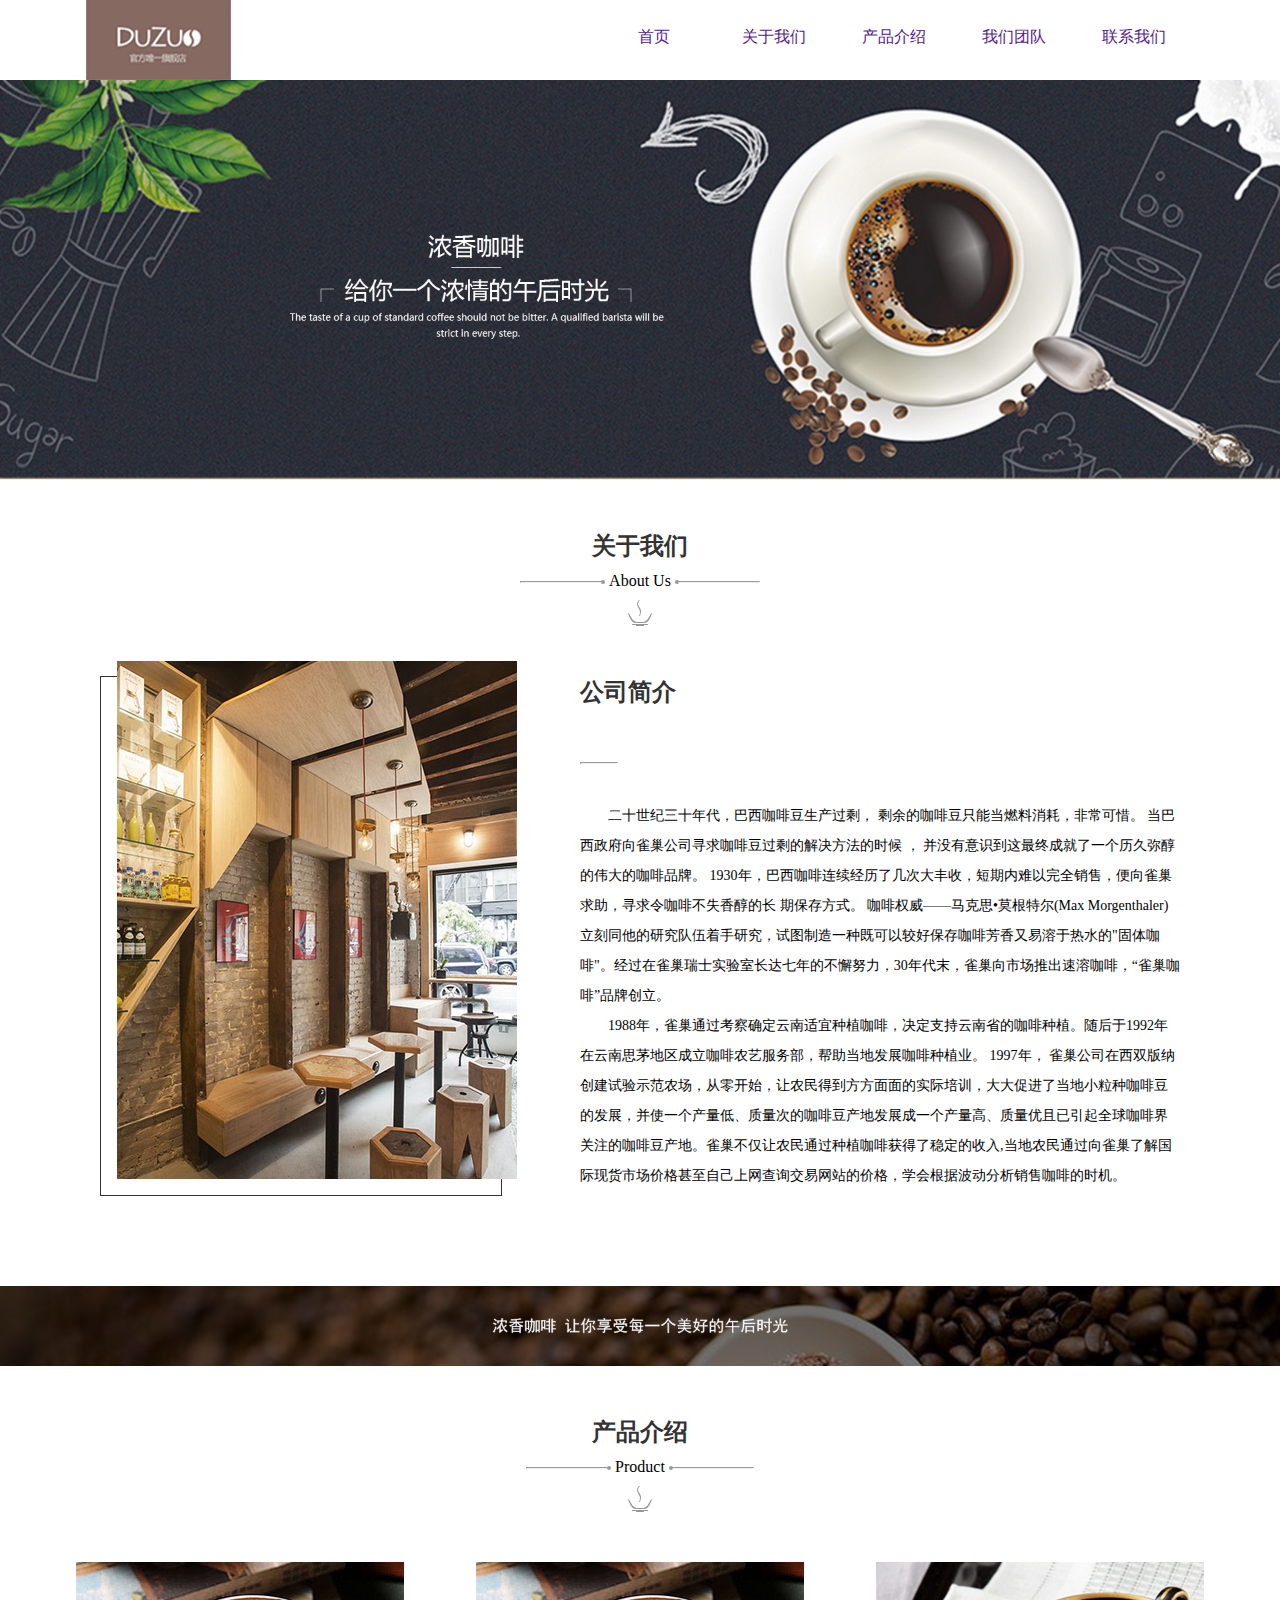
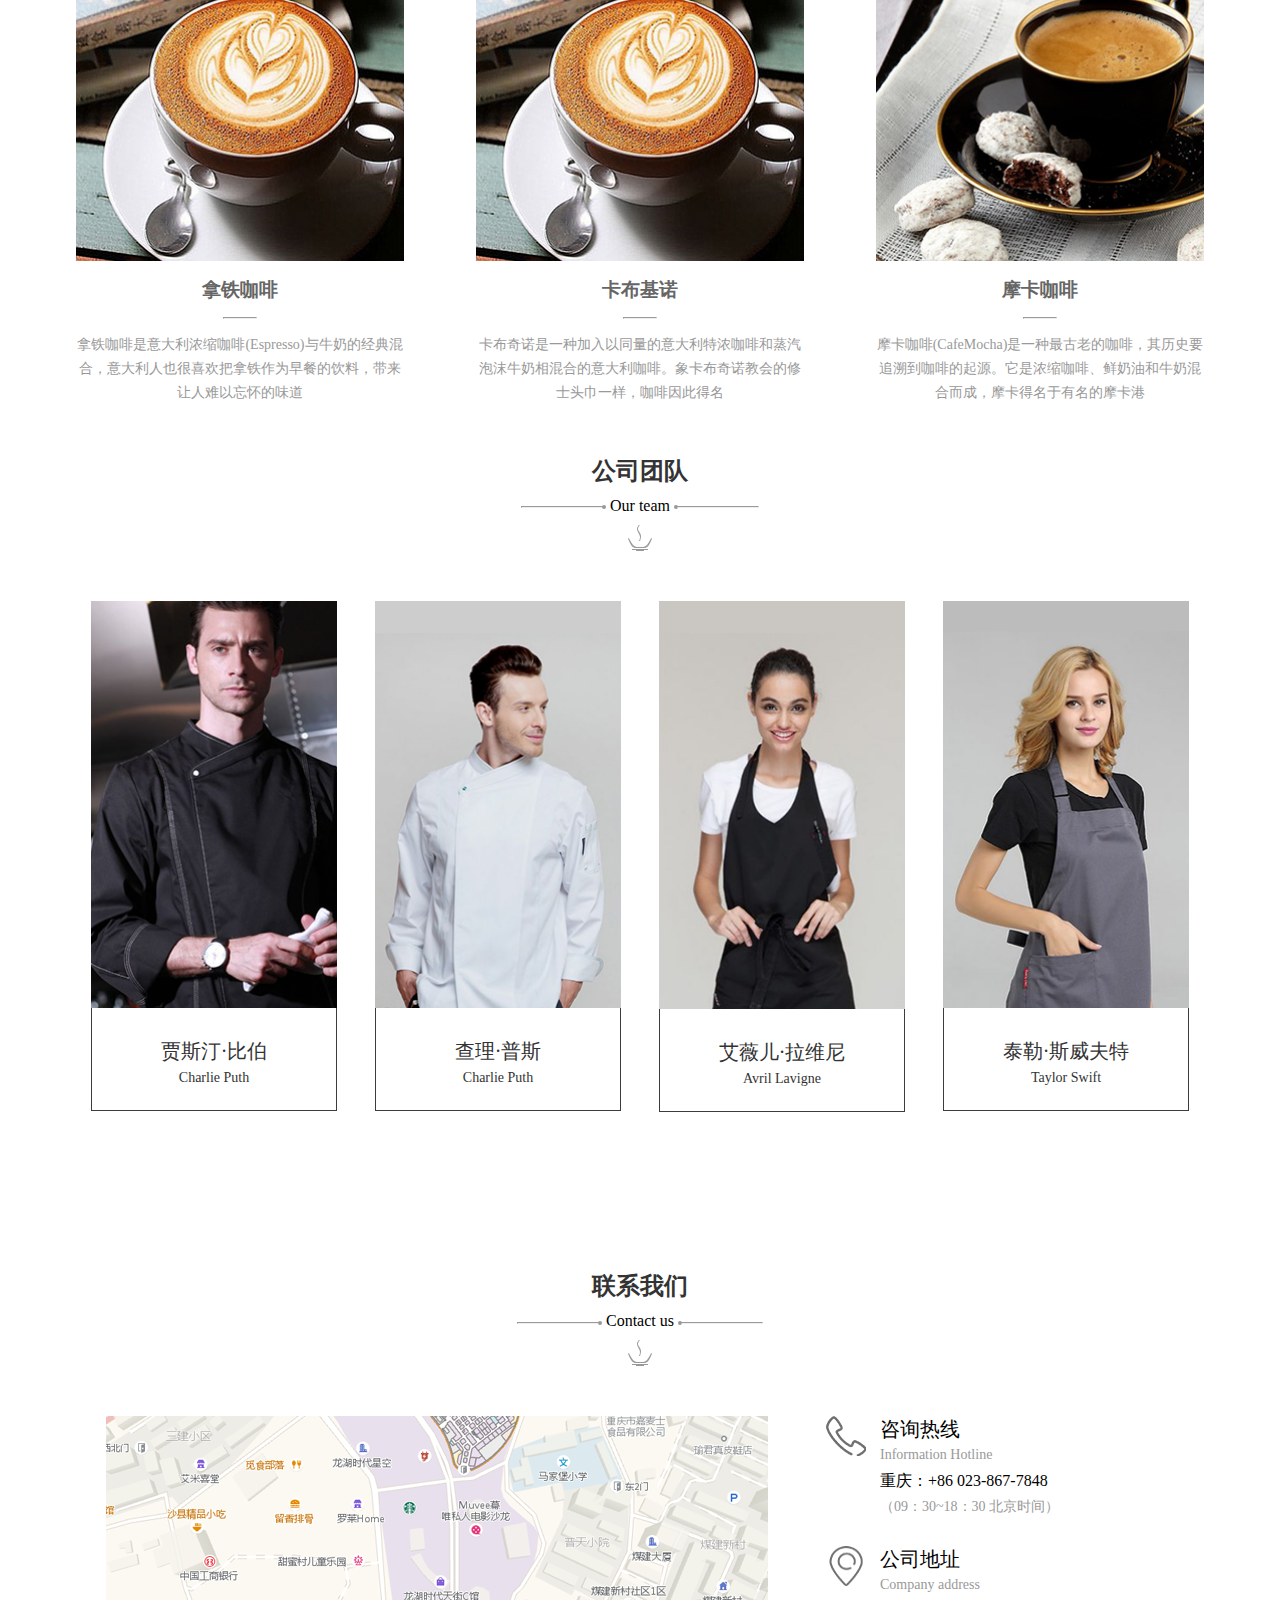
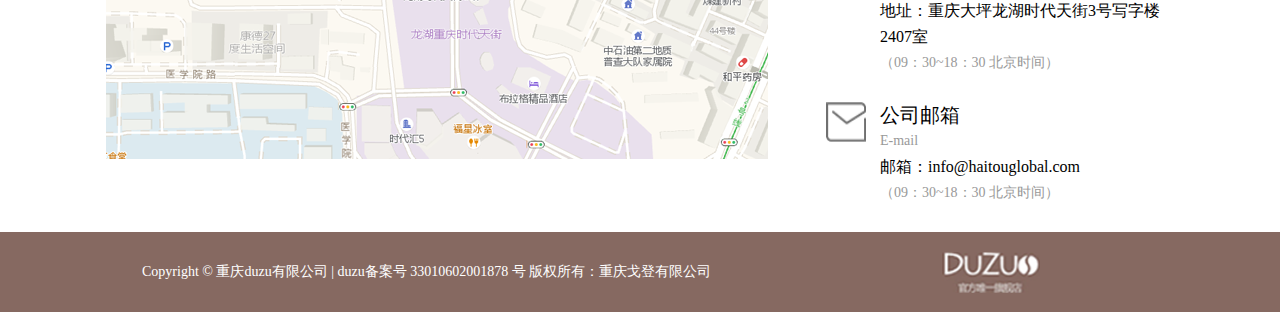
<file: 咖啡长网页/首页/首页/index.html>
<!DOCTYPE html>
<html>
	<head>
		<meta charset="UTF-8">
		<title></title>
		<link rel="stylesheet" href="css/index.css" />
	</head>
	<body>
		<div class="w1200 clearfix">
			<div class="nav_left">
				<img src="images/咖啡长网页_02.png" alt="" />
			</div>
			<ul class="nav_right">
				<li><a href="">首页</a></li>
				<li><a href="">关于我们</a></li>
				<li><a href="">产品介绍</a></li>
				<li><a href="">我们团队</a></li>
				<li><a href="">联系我们</a> </li>
			</ul>
		</div>
		<div class="banner">
			<img src="images/咖啡长网页_04.png" alt="" />
		</div>
		<div class="content">
			<div class="content_one">
				<h3>关于我们</h3>
				<hr />
				<div></div>
				<p>About Us</p>
				<div></div>
				<hr />
				<img src="images/little_cofe.png" alt="" />
			</div>
			<div class="w1200 clearfix">
				<div class="content_two">
					<img src="images/咖啡长网页_07.png" alt="" />
				</div>
				<div class="content_three">
					<h3>公司简介</h3>
					<hr />
					<p>二十世纪三十年代，巴西咖啡豆生产过剩， 剩余的咖啡豆只能当燃料消耗，非常可惜。 当巴西政府向雀巢公司寻求咖啡豆过剩的解决方法的时候 ， 并没有意识到这最终成就了一个历久弥醇的伟大的咖啡品牌。 1930年，巴西咖啡连续经历了几次大丰收，短期内难以完全销售，便向雀巢求助，寻求令咖啡不失香醇的长 期保存方式。 咖啡权威——马克思•莫根特尔(Max Morgenthaler)立刻同他的研究队伍着手研究，试图制造一种既可以较好保存咖啡芳香又易溶于热水的"固体咖啡"。经过在雀巢瑞士实验室长达七年的不懈努力，30年代末，雀巢向市场推出速溶咖啡，“雀巢咖啡”品牌创立。</p>
					<p>1988年，雀巢通过考察确定云南适宜种植咖啡，决定支持云南省的咖啡种植。随后于1992年在云南思茅地区成立咖啡农艺服务部，帮助当地发展咖啡种植业。 1997年， 雀巢公司在西双版纳创建试验示范农场，从零开始，让农民得到方方面面的实际培训，大大促进了当地小粒种咖啡豆的发展，并使一个产量低、质量次的咖啡豆产地发展成一个产量高、质量优且已引起全球咖啡界关注的咖啡豆产地。雀巢不仅让农民通过种植咖啡获得了稳定的收入,当地农民通过向雀巢了解国际现货市场价格甚至自己上网查询交易网站的价格，学会根据波动分析销售咖啡的时机。</p>
				</div>
			</div>
		</div>
		<div class="banner1">
			<img src="images/咖啡长网页_10.png" alt="" />
		</div>
		<div class="content">
			<div class="content_one">
				<h3>产品介绍</h3>
				<hr />
				<div></div>
				<p>Product</p>
				<div></div>
				<hr />
				<img src="images/little_cofe.png" alt="" />
			</div>
			<div class="w1200 Product_all">
				<ul class="Product_item">
					<li class="Product_li">
						<img src="images/咖啡长网页_13.png" alt="" />
						<div>
							<img src="images/未标题-1.png" alt="" />
						</div>
					</li>
					<h3>拿铁咖啡</h3>
					<hr />
					<p>拿铁咖啡是意大利浓缩咖啡(Espresso)与牛奶的经典混合，意大利人也很喜欢把拿铁作为早餐的饮料，带来让人难以忘怀的味道</p>
				</ul>
				<ul class="Product_item">
					<li class="Product_li">
						<img src="images/咖啡长网页_13.png" alt="" />
						<div>
							<img src="images/未标题-1.png" alt="" />
						</div>
					</li>
					<h3>卡布基诺</h3>
					<hr />
					<p>卡布奇诺是一种加入以同量的意大利特浓咖啡和蒸汽泡沫牛奶相混合的意大利咖啡。象卡布奇诺教会的修士头巾一样，咖啡因此得名</p>
				</ul>
				<ul class="Product_item">
					<li class="Product_li">
						<img src="images/咖啡长网页_03.png" alt="" />
						<div>
							<img src="images/未标题-1.png" alt="" />
						</div>
					</li>
					<h3>摩卡咖啡</h3>
					<hr />
					<p>摩卡咖啡(CafeMocha)是一种最古老的咖啡，其历史要追溯到咖啡的起源。它是浓缩咖啡、鲜奶油和牛奶混合而成，摩卡得名于有名的摩卡港</p>
				</ul>
			</div>
		</div>
		<div class="content">
			<div class="content_one">
				<h3>公司团队</h3>
				<hr />
				<div></div>
				<p>Our team</p>
				<div></div>
				<hr />
				<img src="images/little_cofe.png" alt="" />
			</div>
			<div class="team w1200">
				<ul class="team_ul">
					<li>
						<a href="" class="item_a1">
							<img src="images/person1.png" alt="" />
						</a>
						<a href="" class="item_a2">
							<h3>贾斯汀·比伯</h3>
							<p>Charlie Puth</p>
							<div class="yingc">
								<h3>贾斯汀·比伯</h3>
								<hr>
								<p>贾斯汀出生于1994年3月1日的加拿大安大略省伦敦的圣若...</p>
							</div>
						</a>
					</li>
				</ul>
				<ul class="team_ul">
					<li>
						<a href="" class="item_a1">
							<img src="images/person2.png" alt="" />
						</a>
						<a href="" class="item_a2">
							<h3>查理·普斯</h3>
							<p>Charlie Puth</p>
							<div class="yingc">
								<h3>查理·普斯</h3>
								<hr>
								<p>贾斯汀出生于1994年3月1日的加拿大安大略省伦敦的圣若...</p>
							</div>
						</a>
					</li>
				</ul>
				<ul class="team_ul">
					<li>
						<a href="" class="item_a1">
							<img src="images/person3.png" alt="" />
						</a>
						<a href="" class="item_a2">
							<h3>艾薇儿·拉维尼</h3>
							<p>Avril Lavigne</p>
							<div class="yingc">
								<h3>艾薇儿·拉维尼</h3>
								<hr>
								<p>贾斯汀出生于1994年3月1日的加拿大安大略省伦敦的圣若...</p>
							</div>
						</a>
					</li>
				</ul>
				<ul class="team_ul">
					<li>
						<a href="" class="item_a1">
							<img src="images/person4.png" alt="" />
						</a>
						<a href="" class="item_a2">
							<h3>泰勒·斯威夫特</h3>
							<p>Taylor Swift</p>
							<div class="yingc">
								<h3>泰勒·斯威夫特</h3>
								<hr>
								<p>贾斯汀出生于1994年3月1日的加拿大安大略省伦敦的圣若...</p>
							</div>
						</a>
					</li>
				</ul>
			</div>	
		</div>
		<div class="content">
			<div class="content_one">
				<h3>联系我们</h3>
				<hr />
				<div></div>
				<p>Contact us</p>
				<div></div>
				<hr />
				<img src="images/little_cofe.png" alt="" />
			</div>
			<div class="map_all w1200 clearfix">
				<div class="map">
					<img src="images/ditu.png" alt="" />
				</div>
				<div class="map_hot">
					<img src="images/phone.png" alt="" />
					<div class="hot">
						<p>咨询热线</p>
						<p>Information Hotline</p>
						<p>重庆：+86 023-867-7848</p>
						<p>（09：30~18：30 北京时间）</p>
					</div>
				</div>
				<div class="map_hot">
					<img src="images/diwei.png" alt="" />
					<div class="hot">
						<p>公司地址</p>
						<p>Company address</p>
						<p>地址：重庆大坪龙湖时代天街3号写字楼2407室</p>
						<p>（09：30~18：30 北京时间）</p>
					</div>
				</div>
				<div class="map_hot">
					<img src="images/email.png" alt="" />
					<div class="hot">
						<p>公司邮箱</p>
						<p>E-mail</p>
						<p>邮箱：info@haitouglobal.com</p>
						<p>（09：30~18：30 北京时间）</p>
					</div>
				</div>
			</div>
		</div>
		<div class="footer">
			<div class="w1200 footer_all">
				<div class="foot clearfix">
					<p>Copyright © 重庆duzu有限公司 | duzu备案号 33010602001878 号 版权所有：重庆戈登有限公司</p>
					<img src="images/foot.png" alt="" />
				</div>
			</div>
		</div>
	</body>
</html>
</file>
<file: 咖啡长网页/404/css/index.css>
*{margin: 0;padding: 0;}
.w800{
	width: 800px;
	margin: 0 auto;
	text-align: center;
}
img{
	vertical-align: top;
	width: 100%;
}
.clearfix:after{
	content: ',';
	display: block;
	clear: both;
	height: 0;
	overflow: hidden;
	visibility: hidden;
}
.header img{
	margin: 60px 0 80px 0;
}
.header p:nth-of-type(1){
	font-size: 46px;
	margin-bottom: 30px;
}
.header p:nth-of-type(2){
	font-size: 28px;
	margin-bottom: 50px;
}
.return,.refresh{
	width: 140px;
	font-size: 24px;
	line-height:47px;
	border: 1px solid;
	border-radius: 24px;
	float: left;
}
.return{
	margin-right: 60px;
	margin-left: 230px;
}
</file>
<file: 咖啡长网页/产品展示/卡布基诺/css/index.css>
*{margin: 0;padding: 0;}
html,body{
	width: 100%;
	min-width: 1200px;
}
a{
	text-decoration: none;
}
ul{
	list-style:none;
}
img{
	vertical-align: top;
	/* width: 100%; */
}
a{
	color: #333;
}
.w1200{
	width: 1200px;
	margin: 0 auto;
}
.clearfix:after{
	content: ',';
	display: block;
	clear: both;
	height: 0;
	overflow: hidden;
	visibility: hidden;
}
.header_left{
	float: left;
	margin-left: 46px;
}
.header_right{
	float: right;
	margin-right: 46px;
}
.header_right li{
	float: left;
	width: 120px;
	text-align: center;
	line-height:79px ;
}
.header_right li:hover{
	border-bottom: 1px solid;
}
.banner img{
	width: 100%	;
}
.content{
	padding-bottom: 38px;
}
.content_top{
	margin: 36px 102px 0 102px;
	padding-bottom: 6px;
	border-bottom: 1px solid;
}
.content_top p:nth-of-type(1) span{
	display: inline-block;
	width: 2px;
	height: 9px;
	background: #866961;
	margin-right: 8px;
}
.span1{
	float: left;
	font-size: 12px;
	color: #999;
}
.span2{
	float: right;
	font-size: 14px;
}
.span2 a:nth-child(2),.span2 a:nth-child(3){
	color: #999;
}
.pic1{
	float: left;
	margin: 26px 0 0 102px;
}
.content_R{
	margin: 26px 102px 0 0;
	float: right;
}
.content_R p{
	width: 530px;
	/* height: 250px; */
	text-indent: 2em;
	line-height: 30px;
	color: #333;
}
.content_R p:first-child{
	margin-bottom: 46px;	
}
.footer{
	background: #866961;
}
.footer p{
	float: left;
	line-height: 80px;
	color: white;
	margin-left: 102px;
}
.footer img{
	float: right;
	margin: 20px 102px 0 0;
}
</file>
<file: 咖啡长网页/产品展示/拿铁/css/index.css>
*{margin: 0;padding: 0;}
html,body{
	width: 100%;
	min-width: 1200px;
}
a{
	text-decoration: none;
}
ul{
	list-style:none;
}
img{
	vertical-align: top;
	/* width: 100%; */
}
a{
	color: #333;
}
.w1200{
	width: 1200px;
	margin: 0 auto;
}
.clearfix:after{
	content: ',';
	display: block;
	clear: both;
	height: 0;
	overflow: hidden;
	visibility: hidden;
}
.header_left{
	float: left;
	margin-left: 46px;
}
.header_right{
	float: right;
	margin-right: 46px;
}
.header_right li{
	float: left;
	width: 120px;
	text-align: center;
	line-height:79px ;
}
.header_right li:hover{
	border-bottom: 1px solid;
}
.banner img{
	width: 100%	;
}
.content{
	padding-bottom: 38px;
}
.content_top{
	margin: 36px 102px 0 102px;
	padding-bottom: 6px;
	border-bottom: 1px solid;
}
.content_top p:nth-of-type(1) span{
	display: inline-block;
	width: 2px;
	height: 9px;
	background: #866961;
	margin-right: 8px;
}
.span1{
	float: left;
	font-size: 12px;
	color: #999;
}
.span2{
	float: right;
	font-size: 14px;
}
.span2 a:nth-child(2),.span2 a:nth-child(3){
	color: #999;
}
.pic1{
	float: left;
	margin: 26px 0 0 102px;
}
.content_R{
	margin: 26px 102px 0 0;
	float: right;
}
.content_R p{
	width: 547px;
	/* height: 250px; */
	text-indent: 2em;
	line-height: 30px;
	color: #333;
	margin-bottom: 35px;
}
.content_R p:first-child{
		
}
.footer{
	background: #866961;
}
.footer p{
	float: left;
	line-height: 80px;
	color: white;
	margin-left: 102px;
}
.footer img{
	float: right;
	margin: 20px 102px 0 0;
}
</file>
<file: 咖啡长网页/产品展示/摩卡/css/index.css>
*{margin: 0;padding: 0;}
html,body{
	width: 100%;
	min-width: 1200px;
}
a{
	text-decoration: none;
}
ul{
	list-style:none;
}
img{
	vertical-align: top;
	/* width: 100%; */
}
a{
	color: #333;
}
.w1200{
	width: 1200px;
	margin: 0 auto;
}
.clearfix:after{
	content: ',';
	display: block;
	clear: both;
	height: 0;
	overflow: hidden;
	visibility: hidden;
}
.header_left{
	float: left;
	margin-left: 46px;
}
.header_right{
	float: right;
	margin-right: 46px;
}
.header_right li{
	float: left;
	width: 120px;
	text-align: center;
	line-height:79px ;
}
.header_right li:hover{
	border-bottom: 1px solid;
}
.banner img{
	width: 100%	;
}
.content{
	padding-bottom: 38px;
}
.content_top{
	margin: 36px 102px 0 102px;
	padding-bottom: 6px;
	border-bottom: 1px solid;
}
.content_top p:nth-of-type(1) span{
	display: inline-block;
	width: 2px;
	height: 9px;
	background: #866961;
	margin-right: 8px;
}
.span1{
	float: left;
	font-size: 12px;
	color: #999;
}
.span2{
	float: right;
	font-size: 14px;
}
.span2 a:nth-child(2),.span2 a:nth-child(3){
	color: #999;
}
.pic1{
	float: left;
	margin: 26px 0 0 102px;
}
.content_R{
	margin: 26px 102px 0 0;
	float: right;
}
.content_R p{
	width: 547px;
	/* height: 250px; */
	text-indent: 2em;
	line-height: 30px;
	color: #333;
	margin-bottom: 35px;
}
.content_R p:first-child{
		
}
.footer{
	background: #866961;
}
.footer p{
	float: left;
	line-height: 80px;
	color: white;
	margin-left: 102px;
}
.footer img{
	float: right;
	margin: 20px 102px 0 0;
}
</file>
<file: 咖啡长网页/关于我们/三级网页/css/index.css>
*{margin: 0;padding: 0;}
html,body{
	width: 100%;
	min-width: 1200px;
}
a{
	text-decoration: none;
}
ul{
	list-style:none;
}
img{
	vertical-align: top;
	/* width: 100%; */
}
a{
	color: #333;
}
.w1200{
	width: 1200px;
	margin: 0 auto;
}
.clearfix:after{
	content: ',';
	display: block;
	clear: both;
	height: 0;
	overflow: hidden;
	visibility: hidden;
}
.header_left{
	float: left;
	margin-left: 46px;
}
.header_right{
	float: right;
	margin-right: 46px;
}
.header_right li{
	float: left;
	width: 120px;
	text-align: center;
	line-height:79px ;
}
.header_right li:hover{
	border-bottom: 1px solid;
}
.banner img{
	width: 100%	;
}
.content{
	padding-bottom: 80px;
}
.content_top{
	margin: 36px 102px 0 102px;
	padding-bottom: 6px;
	border-bottom: 1px solid;
}
.content_top p:nth-of-type(1) span{
	display: inline-block;
	width: 2px;
	height: 9px;
	background: #866961;
	margin-right: 8px;
}
.span1{
	float: left;
	font-size: 12px;
	color: #999;
}
.span2{
	float: right;
	font-size: 14px;
}
.span2 a:nth-child(2),.span2 a:nth-child(3){
	color: #999;
}
.qc_content{
	padding: 30px 102px 0 102px;
}
.qc_content .p1{
	text-align: center;
	font-size: 20px;
	font-weight: lighter;
}
.qc_content .p2{
	text-indent: 0;
	margin-bottom: 24px;
}
.qc_content p{
	margin-top: 42px;
	font-size: 14px;
	text-indent: 2em;
	line-height: 30px;
}
.qc_content img{
	width: 100%;
}
.footer{
	background: #866961;
}
.footer p{
	font-size: 14px;
	float: left;
	line-height: 80px;
	color: white;
	margin-left: 102px;
}
.footer img{
	float: right;
	margin: 20px 102px 0 0;
}
</file>
<file: 咖啡长网页/关于我们/公司历程/css/index.css>
*{margin: 0;padding: 0;}
html,body{
	width: 100%;
	min-width: 1200px;
}
a{
	text-decoration: none;
}
ul{
	list-style:none;
}
img{
	vertical-align: top;
	/* width: 100%; */
}
a{
	color: #666;
}
.w1200{
	width: 1200px;
	margin: 0 auto;
}
.clearfix:after{
	content: ',';
	display: block;
	clear: both;
	height: 0;
	overflow: hidden;
	visibility: hidden;
}
.header_left{
	float: left;
	margin-left: 46px;
}
.header_right{
	float: right;
	margin-right: 46px;
}
.header_right li{
	float: left;
	width: 120px;
	text-align: center;
	line-height:79px ;
}
.header_right li:hover{
	border-bottom: 1px solid;
}
.banner img{
	width: 100%;
}
.content_all{
	margin: 36px 102px 22px 102px;
	padding-bottom: 4px;
	border-bottom: 1px solid #999;	
}
.item_all{
	float: left;
}
.item{
	/* display: inline-block; */
	float: left;
	margin-right: 36px;
}
.item span{
	display: inline-block;
	width: 2px;
	height: 9px;
	margin-right: 7px;
	background: #999;
}
.item .span1{
	background: #866961;
}
.item p:nth-of-type(2){
	font-size: 12px;
	color: #999;
}
.about{
	float: right;
	margin-top: 20px;
}
.about p a{
	font-size: 14px;	
}
.about p a:nth-child(2),.about p a:nth-child(3){
	color:#999;
}
.content_body{
	margin: 0 102px;
}
.body_left{
	width: 104px;
	margin-right: 22px;
	float: left;
}
.body_left p{
	font-size: 24px;
	color: #999;
}
.body_left p:first-child{
	color: #866961;
}
.body_left img{
	margin-top: 13px;
}
.body_left div{
	width: 1px;
	background: #999;
	margin-left: 28px;
}
.body_left div:nth-of-type(1){
	height: 58px;
}
.body_left div:nth-of-type(2){
	height: 111px;
}
.body_left div:nth-of-type(3){
	height: 60px;
}
.body_left div:nth-of-type(4){
	height: 125px;
}
.body_right{
	float: left;
	
}
.body_right p{
	width: 870px;
	font-size: 14px;
	color: #666;
	margin: 7px 0 21px 0;
	padding-bottom: 5px;
	border-bottom: 1px solid #999;
}
.body_right p:first-child{
	color: #866961;
}
.body_right p a{
	font-size: 14px;
	margin-left: 22px;
}
.body_right p:first-child a{
	color: #866961;	
}




.footer{
	background: #866961;
}
.footer p{
	font-size: 14px;
	float: left;
	line-height: 80px;
	color: white;
	margin-left: 102px;
}
.footer img{
	float: right;
	margin: 20px 102px 0 0;
}
</file>
<file: 咖啡长网页/关于我们/公司简介/css/index.css>
*{margin: 0;padding: 0;}
html,body{
	width: 100%;
	min-width: 1200px;
}
a{
	text-decoration: none;
}
ul{
	list-style:none;
}
img{
	vertical-align: top;
	/* width: 100%; */
}
a{
	color: #333;
}
.w1200{
	width: 1200px;
	margin: 0 auto;
}
.clearfix:after{
	content: ',';
	display: block;
	clear: both;
	height: 0;
	overflow: hidden;
	visibility: hidden;
}
.header_left{
	float: left;
	margin-left: 46px;
}
.header_right{
	float: right;
	margin-right: 46px;
}
.header_right li{
	float: left;
	width: 120px;
	text-align: center;
	line-height:79px ;
}
.header_right li:hover{
	border-bottom: 1px solid;
}
.banner img{
	width: 100%;
}
.content_all{
	margin: 36px 102px 22px 102px;
	padding-bottom: 4px;
	border-bottom: 1px solid #999;
	
}
.item_all{
	float: left;
}
.item{
	/* display: inline-block; */
	float: left;
	margin-right: 36px;
}
.item span{
	display: inline-block;
	width: 2px;
	height: 9px;
	margin-right: 7px;
	background: #999;
}
.item .span1{
	background: #866961;
}
.item p:nth-of-type(2){
	font-size: 12px;
	color: #999;
}
.about{
	float: right;
	margin-top: 20px;
}
.about p a{
	font-size: 14px;	
}
.about p a:nth-child(2),.about p a:nth-child(3){
	color:#999;
}
.content img{
	margin: 0 0 26px 102px;
}
.settle1,.settle2{
	text-indent: 2em;
	font-size: 14px;
	line-height: 24px;
	margin: 0  102px 34px 102px;
}
.footer{
	background: #866961;
}
.footer p{
	font-size: 14px;
	float: left;
	line-height: 80px;
	color: white;
	margin-left: 102px;
}
.footer img{
	float: right;
	margin: 20px 102px 0 0;
}
</file>
<file: 咖啡长网页/关于我们/新闻中心/css/index.css>
*{margin: 0;padding: 0;}
html,body{
	width: 100%;
	min-width: 1200px;
}
a{
	text-decoration: none;
}
ul{
	list-style:none;
}
img{
	vertical-align: top;
	/* width: 100%; */
}
a{
	color: #333;
}
.w1200{
	width: 1200px;
	margin: 0 auto;
}
.clearfix:after{
	content: ',';
	display: block;
	clear: both;
	height: 0;
	overflow: hidden;
	visibility: hidden;
}
.header_left{
	float: left;
	margin-left: 46px;
}
.header_right{
	float: right;
	margin-right: 46px;
}
.header_right li{
	float: left;
	width: 120px;
	text-align: center;
	line-height:79px ;
}
.header_right li:hover{
	border-bottom: 1px solid;
}
.banner img{
	width: 100%;
}
.content_all{
	margin: 36px 102px 22px 102px;
	padding-bottom: 4px;
	border-bottom: 1px solid #999;	
}
.item_all{
	float: left;
}
.item{
	/* display: inline-block; */
	float: left;
	margin-right: 31px;
}
.item span{
	display: inline-block;
	width: 2px;
	height: 9px;
	margin-right: 7px;
	background: #999;
}
.item .span1{
	background: #866961;
}
.item p:nth-of-type(2){
	font-size: 12px;
	color: #999;
}
.about{
	float: right;
	margin-top: 20px;
}
.about p a{
	font-size: 14px;	
}
.about p a:nth-child(2),.about p a:nth-child(3){
	color:#999;
}
.content_body{
	margin: 26px 102px;
	border-bottom: 1px solid #999;
	padding-bottom: 30px;
}
.body_left{
	width: 56px;
	text-align: center;
	margin-right: 10px;
	float: left;
}
.body_left p:first-child{
	color: #866961;
	font-size: 40px;
}
.body_left p:nth-child(2){
	font-size: 14px;
}
.body_right{
	float: left;
	margin-top: 10px;
	padding-left: 18px;
	border-left: 1px solid #999;
}
.body_right p:first-child{
	color: #866961;
}
.body_right p:nth-child(2){
	font-size: 14px;
	margin-top: 20px;
}
.content_last{
	border-bottom: 0;
}



.footer{
	background: #866961;
}
.footer p{
	font-size: 14px;
	float: left;
	line-height: 80px;
	color: white;
	margin-left: 102px;
}
.footer img{
	float: right;
	margin: 20px 102px 0 0;
}
</file>
<file: 咖啡长网页/联系我们/联系我们/css/index.css>
*{margin: 0;padding: 0;}
html,body{
	width: 100%;
	min-width: 1200px;
}
a{
	text-decoration: none;
}
ul{
	list-style:none;
}
img{
	vertical-align: top;
	/* width: 100%; */
}
a{
	color: #333;
}
.w1200{
	width: 1200px;
	margin: 0 auto;
}
.clearfix:after{
	content: ',';
	display: block;
	clear: both;
	height: 0;
	overflow: hidden;
	visibility: hidden;
}
.header_left{
	float: left;
	margin-left: 46px;
}
.header_right{
	float: right;
	margin-right: 46px;
}
.header_right li{
	float: left;
	width: 120px;
	text-align: center;
	line-height:79px ;
}
.header_right li:hover{
	border-bottom: 1px solid;
}
.banner img{
	width: 100%;
}
.content{
	padding-bottom: 38px;
}
.content_top{
	margin: 36px 102px 0 102px;
	padding-bottom: 6px;
	border-bottom: 1px solid;
}
.content_top p:nth-of-type(1) span{
	display: inline-block;
	width: 2px;
	height: 9px;
	background: #866961;
	margin-right: 8px;
}
.span1{
	float: left;
	font-size: 12px;
	color: #999;
}
.span2{
	float: right;
	font-size: 14px;
}
.span2 a:nth-child(2){
	color: #999;
}
.content_bottom .pic{
	width: 995px;
	margin: 22px 102px 54px 102px;
}
.content_all{
	padding: 0 100px;
}
.item{
	margin-left: 36px;
	float: left;
}
.item img{
	width: 40px;
	margin-right: 14px;
	float: left;
}
.item .word{
	float: left;
}
.word p span{
	display: inline-block;
	width: 2px;
	height: 9px;
	background: #866961;
	margin-right: 6px;
}
.word p:nth-child(1){
	fpnt-size:20px;
}
.word p:nth-child(2){
	fpnt-size:14px;
	color: #999;
	margin-bottom: 30px;
}
.word p:nth-child(3){
	font-size: 14px;
}
.word p:nth-child(4){
	font-size: 14px;
	color: #999;
	line-height: 25px;
}
.footer{
	background: #866961;
}
.footer p{
	font-size: 14px;
	float: left;
	line-height: 80px;
	color: white;
	margin-left: 102px;
}
.footer img{
	float: right;
	margin: 20px 102px 0 0;
}
</file>
<file: 咖啡长网页/首页/首页/css/index.css>
*{margin: 0;padding: 0;}
html,body{
	width: 100%;
	min-width: 1200px;
}
a{text-decoration: none;}
ul{list-style: none;}
.w1200{width: 1200px;margin: 0 auto;}
img{vertical-align: top;width: 100%;}
.clearfix:after{
	content: ',';
	display: block;
	clear: both;
	height: 0;
	overflow: hidden;
}
.nav_left{
	float: left;
	margin-left: 46px;
}
.nav_right{
	float: right;
	margin-right: 46px;
}
.nav_right li{
	width: 120px;
	float: left;
	line-height: 74px;
	text-align: center;
}
.nav_right li:hover{
	border-bottom: 6px solid #866961;
}
/*content*/
.content_one{
	text-align: center;
	margin: 50px 0;
}
.content_one h3,.content_three h3{
	font-size: 24px;
	color: #333;
}
.content_one hr{
	width: 80px;
	display: inline-block;
	vertical-align: middle;
}
.content_one div{
	display: inline-block;
	width: 4px;
	height: 4px;
	background: #999;
	border-radius: 50%;
	vertical-align: middle;
}
.content_one div:nth-of-type(1){
	margin-left: -5px;
}
.content_one div:nth-of-type(2){
	margin-right: -5px;
}
.content_one p{
	display: inline-block;
	margin: 10px 0;
}
.content_one img{
	width: 24px;
	height: 26px;
	display: block;
	margin: 0 auto;
}
.content_two{
	float: left;
	margin-left: 60px;
	border: 1px solid #333;
}
.content_two img{
	position: relative;
	left: 16px;
	top: -16px;
}
.content_three{
	float: right;
	width: 600px;
	margin-right: 60px;
}
.content_three hr{
	width: 36px;
	margin: 54px 0 37px 0;
}
.content_three p{
	text-indent: 2em;
	font-size: 14px;
	line-height: 30px;
}
.banner1{
	margin-top: 90px;
}
/*Product_item*/
.Product_item{
	width: 328px;
	display: inline-block;
	vertical-align: top;
}
.Product_all{
	text-align: center;
}
.Product_item h3{
	color: #666;
	margin-top: 16px;
}
.Product_item hr{
	width: 32px;
	margin: 14px auto;
}
.Product_item p{
	font-size: 14px;
	color: #999;
	line-height: 24px;
}
.Product_all ul:nth-child(2){
	margin: 0 68px;
}
.Product_li{
	position: relative;
}
.Product_item:hover div{
	display: block;
}
.Product_item li div{
	width: 100%;
	height: 100%;
	position: absolute;
	top: 0;
	left: 0;
	background: rgba(0,0,0,.5);
	display: none;
}
.Product_item li div img{
	width: 65px;
	position: absolute;
	top: 50%;
	margin-top: -28px;
	left: 50%;
	margin-left: -28px;
}
.team{
	padding-bottom: 108px;
	text-align: center;
}
.team_ul{
	width: 246px;
	display: inline-block;
	vertical-align: top;
}
.team ul:nth-child(2){
	margin: 0 34px;
}
.team ul:nth-child(3){
	margin-right: 34px;
}
.item_a2{
	height: 102px;
	display: block;
	color: #333;
	border: 1px solid #3c3c3c;
	border-top: none;
	overflow: hidden;
	position: relative;
}
.item_a2 h3{
	font-size: 20px;
	font-weight: lighter;
	margin-top: 30px;
}

.item_a2 p{
	width: 202px;
	font-size: 14px;
	line-height: 26px;
	margin: auto;
}
.team_ul li:hover .item_a2 .yingc{
	display: block;
}
.yingc{
	color: white;
	position: absolute;
	top: 0;
	left: 0;
	width: 100%;
	height: 100%;
	background: #3c3c3b;
	display: none;
}
.yingc h3{
	font-size: 20px;
	font-weight: lighter;
	margin-top: 10px;
	color: white;
}
.yingc hr{
	width: 28px;
	margin: 9px auto;
}
.yingc p{
	width: 202px;
	font-size: 14px;
	line-height: 20px;
	margin: auto;
}
.map{
	width: 662px;
	float: left;
	margin-left: 66px;
}
.map_hot{
	float: right;
	margin: 0 66px 26px 0;
}
.map_hot img{
	width: 40px;
	height: 40px;
	float: left;
	margin-right: 14px;
}

.map_hot .hot{
	width: 294px;
	float: left;
	line-height: 26px;
}
.hot p:first-child{
	font-size: 20px;
	font-weight: lighter;
}
.hot p:nth-child(2),.hot p:nth-child(4){
	font-size: 14px;
	color: #999;
}
.footer{
	background: #866961;
}
.foot{
	line-height: 80px;
}
.foot p{
	font-size: 14px;
	float: left;
	color: white;
	margin-left: 102px;
}
.foot img{
	width: 98px;
	float: right;
	margin: 20px 200px 0 0;
}
</file>
